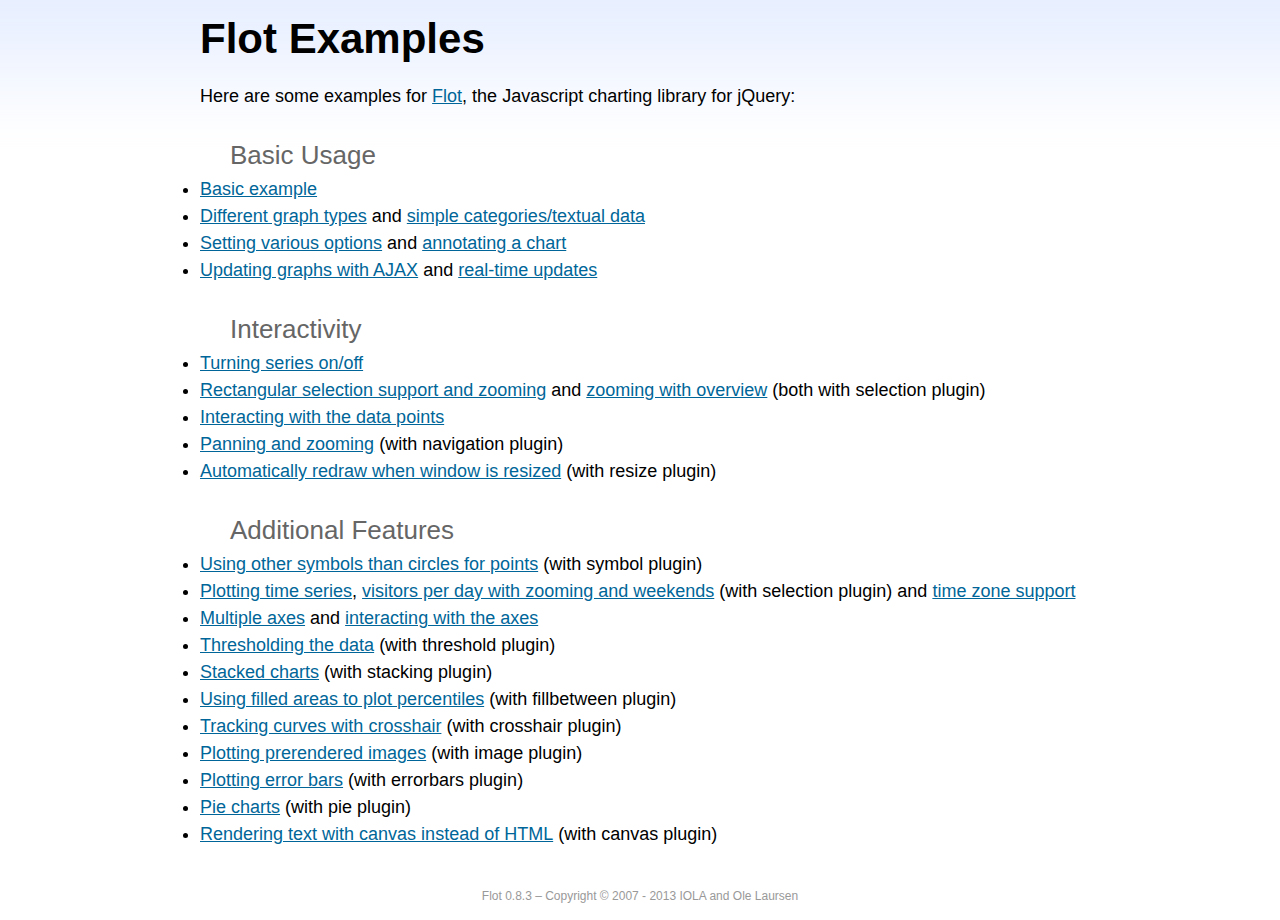
<file: assets/plugins/flot/examples/index.html>
<!DOCTYPE html PUBLIC "-//W3C//DTD HTML 4.01//EN" "http://www.w3.org/TR/html4/strict.dtd">
<html>
<head>
	<meta http-equiv="Content-Type" content="text/html; charset=utf-8">
	<title>Flot Examples</title>
	<link href="examples.css" rel="stylesheet" type="text/css">
	<style>

	h3 {
		margin-top: 30px;
		margin-bottom: 5px;
	}

	</style>
	<script language="javascript" type="text/javascript" src="../jquery.js"></script>
	<script language="javascript" type="text/javascript" src="../jquery.flot.js"></script>
	<script type="text/javascript">

	$(function() {

		// Add the Flot version string to the footer

		$("#footer").prepend("Flot " + $.plot.version + " &ndash; ");
	});

	</script>
</head>
<body>

	<div id="header">
		<h2>Flot Examples</h2>
	</div>

	<div id="content">

		<p>Here are some examples for <a href="http://www.flotcharts.org">Flot</a>, the Javascript charting library for jQuery:</p>

		<h3>Basic Usage</h3>

		<ul>
			<li><a href="basic-usage/index.html">Basic example</a></li>
			<li><a href="series-types/index.html">Different graph types</a> and <a href="categories/index.html">simple categories/textual data</a></li>
			<li><a href="basic-options/index.html">Setting various options</a> and <a href="annotating/index.html">annotating a chart</a></li>
			<li><a href="ajax/index.html">Updating graphs with AJAX</a> and <a href="realtime/index.html">real-time updates</a></li>
		</ul>

		<h3>Interactivity</h3>

		<ul>
			<li><a href="series-toggle/index.html">Turning series on/off</a></li>
			<li><a href="selection/index.html">Rectangular selection support and zooming</a> and <a href="zooming/index.html">zooming with overview</a> (both with selection plugin)</li>
			<li><a href="interacting/index.html">Interacting with the data points</a></li>
			<li><a href="navigate/index.html">Panning and zooming</a> (with navigation plugin)</li>
			<li><a href="resize/index.html">Automatically redraw when window is resized</a> (with resize plugin)</li>
		</ul>

		<h3>Additional Features</h3>

		<ul>
			<li><a href="symbols/index.html">Using other symbols than circles for points</a> (with symbol plugin)</li>
			<li><a href="axes-time/index.html">Plotting time series</a>, <a href="visitors/index.html">visitors per day with zooming and weekends</a> (with selection plugin) and <a href="axes-time-zones/index.html">time zone support</a></li>
			<li><a href="axes-multiple/index.html">Multiple axes</a> and <a href="axes-interacting/index.html">interacting with the axes</a></li>
			<li><a href="threshold/index.html">Thresholding the data</a> (with threshold plugin)</li>
			<li><a href="stacking/index.html">Stacked charts</a> (with stacking plugin)</li>
			<li><a href="percentiles/index.html">Using filled areas to plot percentiles</a> (with fillbetween plugin)</li>
			<li><a href="tracking/index.html">Tracking curves with crosshair</a> (with crosshair plugin)</li>
			<li><a href="image/index.html">Plotting prerendered images</a> (with image plugin)</li>
			<li><a href="series-errorbars/index.html">Plotting error bars</a> (with errorbars plugin)</li>
			<li><a href="series-pie/index.html">Pie charts</a> (with pie plugin)</li>
			<li><a href="canvas/index.html">Rendering text with canvas instead of HTML</a> (with canvas plugin)</li>
		</ul>

	</div>

	<div id="footer">
		Copyright &copy; 2007 - 2013 IOLA and Ole Laursen
	</div>

</body>
</html>
</file>
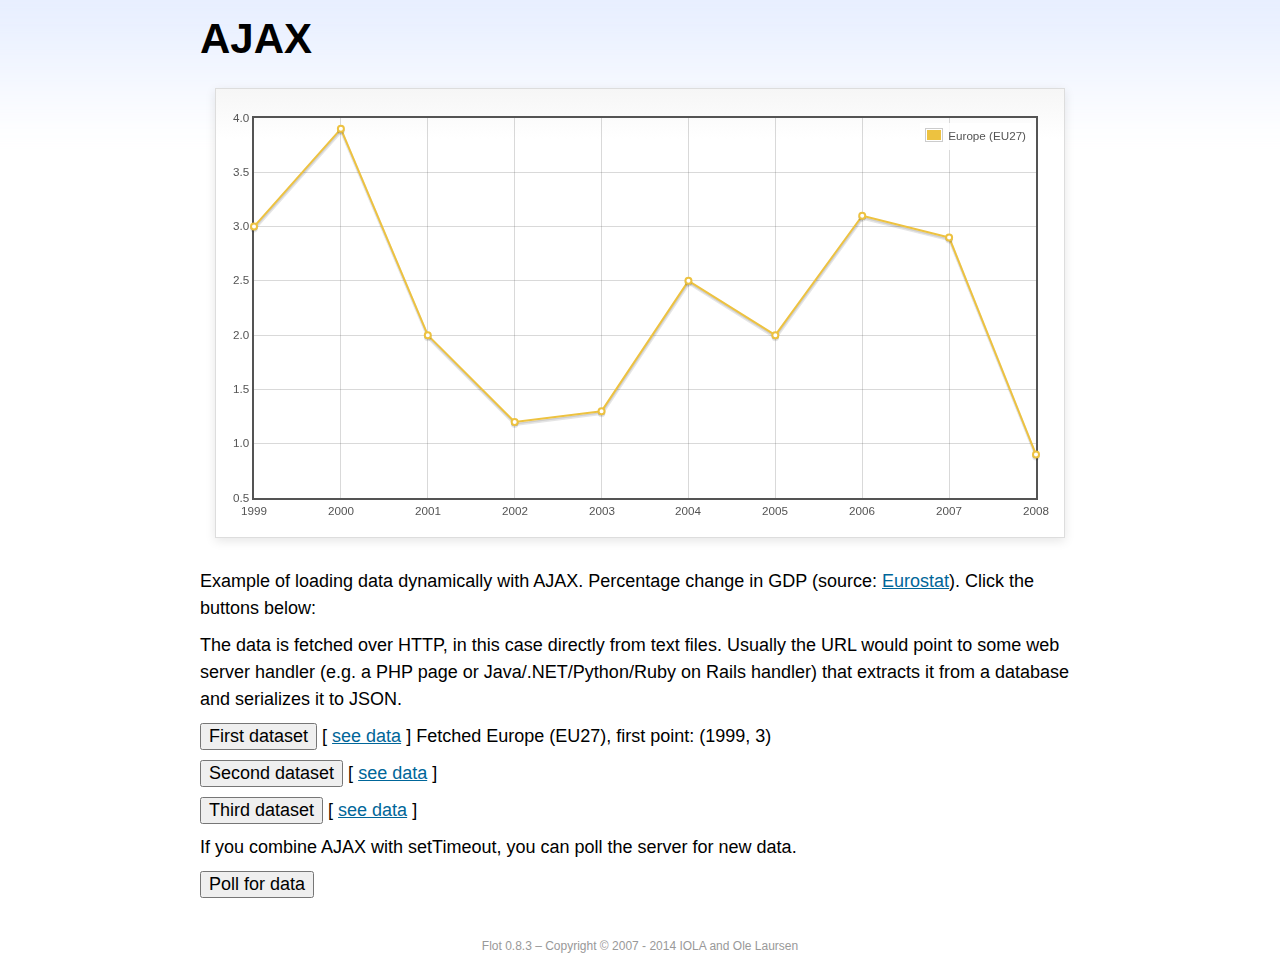
<file: assets/plugins/flot/examples/ajax/index.html>
<!DOCTYPE html PUBLIC "-//W3C//DTD HTML 4.01//EN" "http://www.w3.org/TR/html4/strict.dtd">
<html>
<head>
	<meta http-equiv="Content-Type" content="text/html; charset=utf-8">
	<title>Flot Examples: AJAX</title>
	<link href="../examples.css" rel="stylesheet" type="text/css">
	<!--[if lte IE 8]><script language="javascript" type="text/javascript" src="../../excanvas.min.js"></script><![endif]-->
	<script language="javascript" type="text/javascript" src="../../jquery.js"></script>
	<script language="javascript" type="text/javascript" src="../../jquery.flot.js"></script>
	<script type="text/javascript">

	$(function() {

		var options = {
			lines: {
				show: true
			},
			points: {
				show: true
			},
			xaxis: {
				tickDecimals: 0,
				tickSize: 1
			}
		};

		var data = [];

		$.plot("#placeholder", data, options);

		// Fetch one series, adding to what we already have

		var alreadyFetched = {};

		$("button.fetchSeries").click(function () {

			var button = $(this);

			// Find the URL in the link right next to us, then fetch the data

			var dataurl = button.siblings("a").attr("href");

			function onDataReceived(series) {

				// Extract the first coordinate pair; jQuery has parsed it, so
				// the data is now just an ordinary JavaScript object

				var firstcoordinate = "(" + series.data[0][0] + ", " + series.data[0][1] + ")";
				button.siblings("span").text("Fetched " + series.label + ", first point: " + firstcoordinate);

				// Push the new data onto our existing data array

				if (!alreadyFetched[series.label]) {
					alreadyFetched[series.label] = true;
					data.push(series);
				}

				$.plot("#placeholder", data, options);
			}

			$.ajax({
				url: dataurl,
				type: "GET",
				dataType: "json",
				success: onDataReceived
			});
		});

		// Initiate a recurring data update

		$("button.dataUpdate").click(function () {

			data = [];
			alreadyFetched = {};

			$.plot("#placeholder", data, options);

			var iteration = 0;

			function fetchData() {

				++iteration;

				function onDataReceived(series) {

					// Load all the data in one pass; if we only got partial
					// data we could merge it with what we already have.

					data = [ series ];
					$.plot("#placeholder", data, options);
				}

				// Normally we call the same URL - a script connected to a
				// database - but in this case we only have static example
				// files, so we need to modify the URL.

				$.ajax({
					url: "data-eu-gdp-growth-" + iteration + ".json",
					type: "GET",
					dataType: "json",
					success: onDataReceived
				});

				if (iteration < 5) {
					setTimeout(fetchData, 1000);
				} else {
					data = [];
					alreadyFetched = {};
				}
			}

			setTimeout(fetchData, 1000);
		});

		// Load the first series by default, so we don't have an empty plot

		$("button.fetchSeries:first").click();

		// Add the Flot version string to the footer

		$("#footer").prepend("Flot " + $.plot.version + " &ndash; ");
	});

	</script>
</head>
<body>

	<div id="header">
		<h2>AJAX</h2>
	</div>

	<div id="content">

		<div class="demo-container">
			<div id="placeholder" class="demo-placeholder"></div>
		</div>

		<p>Example of loading data dynamically with AJAX. Percentage change in GDP (source: <a href="http://epp.eurostat.ec.europa.eu/tgm/table.do?tab=table&init=1&plugin=1&language=en&pcode=tsieb020">Eurostat</a>). Click the buttons below:</p>

		<p>The data is fetched over HTTP, in this case directly from text files. Usually the URL would point to some web server handler (e.g. a PHP page or Java/.NET/Python/Ruby on Rails handler) that extracts it from a database and serializes it to JSON.</p>

		<p>
			<button class="fetchSeries">First dataset</button>
			[ <a href="data-eu-gdp-growth.json">see data</a> ]
			<span></span>
		</p>

		<p>
			<button class="fetchSeries">Second dataset</button>
			[ <a href="data-japan-gdp-growth.json">see data</a> ]
			<span></span>
		</p>

		<p>
			<button class="fetchSeries">Third dataset</button>
			[ <a href="data-usa-gdp-growth.json">see data</a> ]
			<span></span>
		</p>

		<p>If you combine AJAX with setTimeout, you can poll the server for new data.</p>

		<p>
			<button class="dataUpdate">Poll for data</button>
		</p>

	</div>

	<div id="footer">
		Copyright &copy; 2007 - 2014 IOLA and Ole Laursen
	</div>

</body>
</html>
</file>
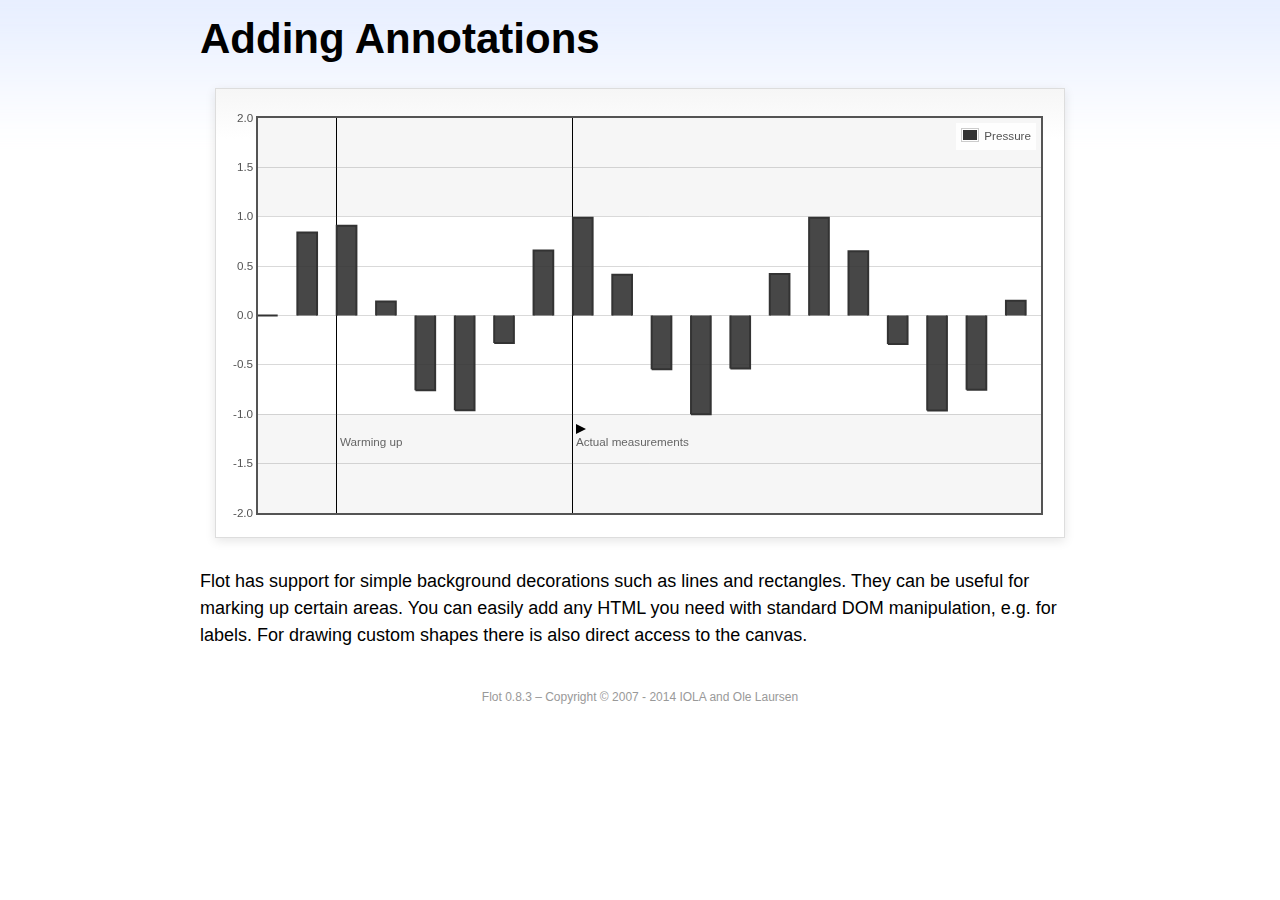
<file: assets/plugins/flot/examples/annotating/index.html>
<!DOCTYPE html PUBLIC "-//W3C//DTD HTML 4.01//EN" "http://www.w3.org/TR/html4/strict.dtd">
<html>
<head>
	<meta http-equiv="Content-Type" content="text/html; charset=utf-8">
	<title>Flot Examples: Adding Annotations</title>
	<link href="../examples.css" rel="stylesheet" type="text/css">
	<!--[if lte IE 8]><script language="javascript" type="text/javascript" src="../../excanvas.min.js"></script><![endif]-->
	<script language="javascript" type="text/javascript" src="../../jquery.js"></script>
	<script language="javascript" type="text/javascript" src="../../jquery.flot.js"></script>
	<script type="text/javascript">

	$(function() {

		var d1 = [];
		for (var i = 0; i < 20; ++i) {
			d1.push([i, Math.sin(i)]);
		}

		var data = [{ data: d1, label: "Pressure", color: "#333" }];

		var markings = [
			{ color: "#f6f6f6", yaxis: { from: 1 } },
			{ color: "#f6f6f6", yaxis: { to: -1 } },
			{ color: "#000", lineWidth: 1, xaxis: { from: 2, to: 2 } },
			{ color: "#000", lineWidth: 1, xaxis: { from: 8, to: 8 } }
		];

		var placeholder = $("#placeholder");

		var plot = $.plot(placeholder, data, {
			bars: { show: true, barWidth: 0.5, fill: 0.9 },
			xaxis: { ticks: [], autoscaleMargin: 0.02 },
			yaxis: { min: -2, max: 2 },
			grid: { markings: markings }
		});

		var o = plot.pointOffset({ x: 2, y: -1.2});

		// Append it to the placeholder that Flot already uses for positioning

		placeholder.append("<div style='position:absolute;left:" + (o.left + 4) + "px;top:" + o.top + "px;color:#666;font-size:smaller'>Warming up</div>");

		o = plot.pointOffset({ x: 8, y: -1.2});
		placeholder.append("<div style='position:absolute;left:" + (o.left + 4) + "px;top:" + o.top + "px;color:#666;font-size:smaller'>Actual measurements</div>");

		// Draw a little arrow on top of the last label to demonstrate canvas
		// drawing

		var ctx = plot.getCanvas().getContext("2d");
		ctx.beginPath();
		o.left += 4;
		ctx.moveTo(o.left, o.top);
		ctx.lineTo(o.left, o.top - 10);
		ctx.lineTo(o.left + 10, o.top - 5);
		ctx.lineTo(o.left, o.top);
		ctx.fillStyle = "#000";
		ctx.fill();

		// Add the Flot version string to the footer

		$("#footer").prepend("Flot " + $.plot.version + " &ndash; ");
	});

	</script>
</head>
<body>

	<div id="header">
		<h2>Adding Annotations</h2>
	</div>

	<div id="content">

		<div class="demo-container">
			<div id="placeholder" class="demo-placeholder"></div>
		</div>

		<p>Flot has support for simple background decorations such as lines and rectangles. They can be useful for marking up certain areas. You can easily add any HTML you need with standard DOM manipulation, e.g. for labels. For drawing custom shapes there is also direct access to the canvas.</p>

	</div>

	<div id="footer">
		Copyright &copy; 2007 - 2014 IOLA and Ole Laursen
	</div>

</body>
</html>
</file>
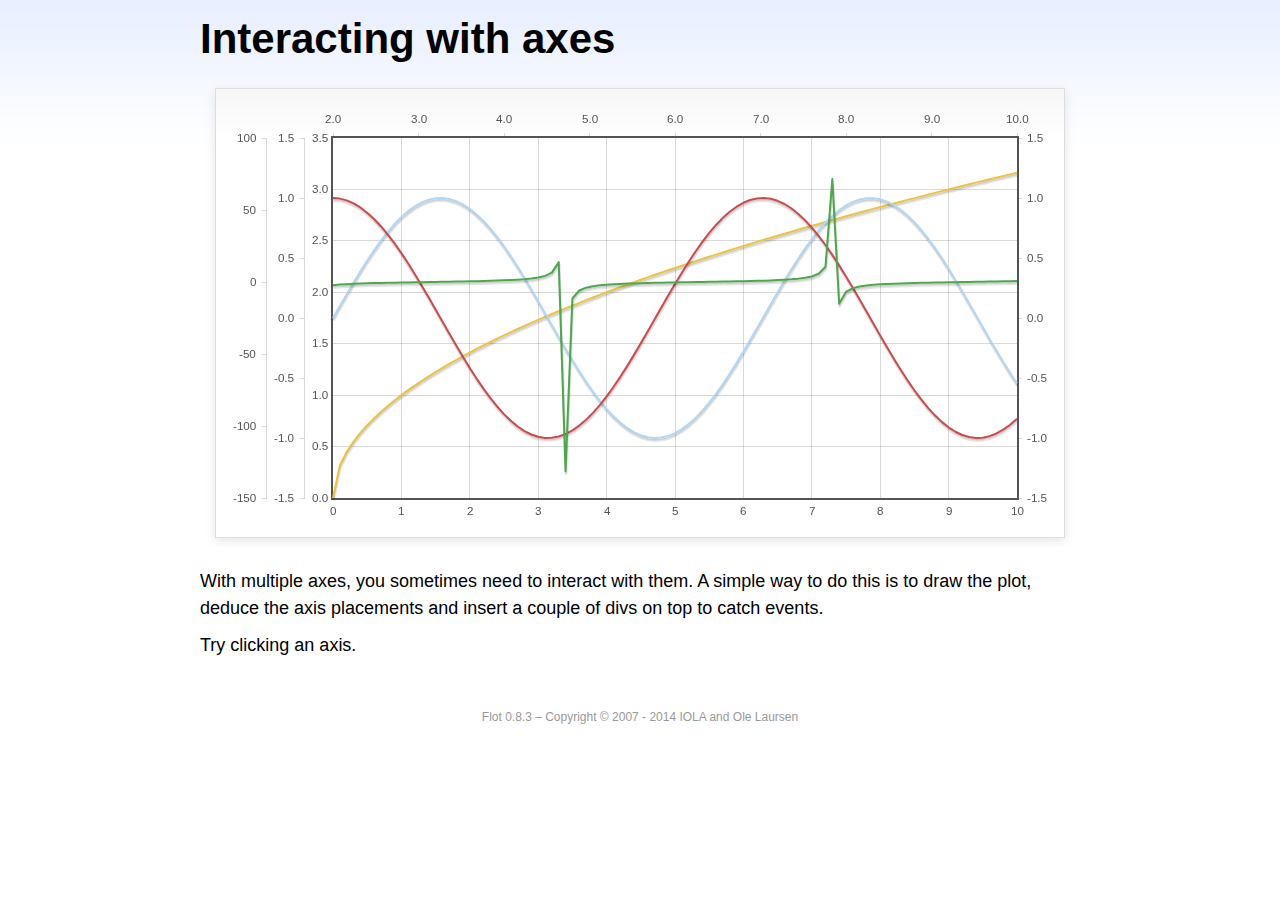
<file: assets/plugins/flot/examples/axes-interacting/index.html>
<!DOCTYPE html PUBLIC "-//W3C//DTD HTML 4.01//EN" "http://www.w3.org/TR/html4/strict.dtd">
<html>
<head>
	<meta http-equiv="Content-Type" content="text/html; charset=utf-8">
	<title>Flot Examples: Interacting with axes</title>
	<link href="../examples.css" rel="stylesheet" type="text/css">
	<!--[if lte IE 8]><script language="javascript" type="text/javascript" src="../../excanvas.min.js"></script><![endif]-->
	<script language="javascript" type="text/javascript" src="../../jquery.js"></script>
	<script language="javascript" type="text/javascript" src="../../jquery.flot.js"></script>
	<script type="text/javascript">

	$(function() {

		function generate(start, end, fn) {
			var res = [];
			for (var i = 0; i <= 100; ++i) {
				var x = start + i / 100 * (end - start);
				res.push([x, fn(x)]);
			}
			return res;
		}

		var data = [
			{ data: generate(0, 10, function (x) { return Math.sqrt(x);}), xaxis: 1, yaxis:1 },
			{ data: generate(0, 10, function (x) { return Math.sin(x);}), xaxis: 1, yaxis:2 },
			{ data: generate(0, 10, function (x) { return Math.cos(x);}), xaxis: 1, yaxis:3 },
			{ data: generate(2, 10, function (x) { return Math.tan(x);}), xaxis: 2, yaxis: 4 }
		];

		var plot = $.plot("#placeholder", data, {
			xaxes: [
				{ position: 'bottom' },
				{ position: 'top'}
			],
			yaxes: [
				{ position: 'left' },
				{ position: 'left' },
				{ position: 'right' },
				{ position: 'left' }
			]
		});

		// Create a div for each axis

		$.each(plot.getAxes(), function (i, axis) {
			if (!axis.show)
				return;

			var box = axis.box;

			$("<div class='axisTarget' style='position:absolute; left:" + box.left + "px; top:" + box.top + "px; width:" + box.width +  "px; height:" + box.height + "px'></div>")
				.data("axis.direction", axis.direction)
				.data("axis.n", axis.n)
				.css({ backgroundColor: "#f00", opacity: 0, cursor: "pointer" })
				.appendTo(plot.getPlaceholder())
				.hover(
					function () { $(this).css({ opacity: 0.10 }) },
					function () { $(this).css({ opacity: 0 }) }
				)
				.click(function () {
					$("#click").text("You clicked the " + axis.direction + axis.n + "axis!")
				});
		});

		// Add the Flot version string to the footer

		$("#footer").prepend("Flot " + $.plot.version + " &ndash; ");
	});

	</script>
</head>
<body>

	<div id="header">
		<h2>Interacting with axes</h2>
	</div>

	<div id="content">

		<div class="demo-container">
			<div id="placeholder" class="demo-placeholder"></div>
		</div>

		<p>With multiple axes, you sometimes need to interact with them. A simple way to do this is to draw the plot, deduce the axis placements and insert a couple of divs on top to catch events.</p>

		<p>Try clicking an axis.</p>

		<p id="click"></p>

	</div>

	<div id="footer">
		Copyright &copy; 2007 - 2014 IOLA and Ole Laursen
	</div>

</body>
</html>
</file>
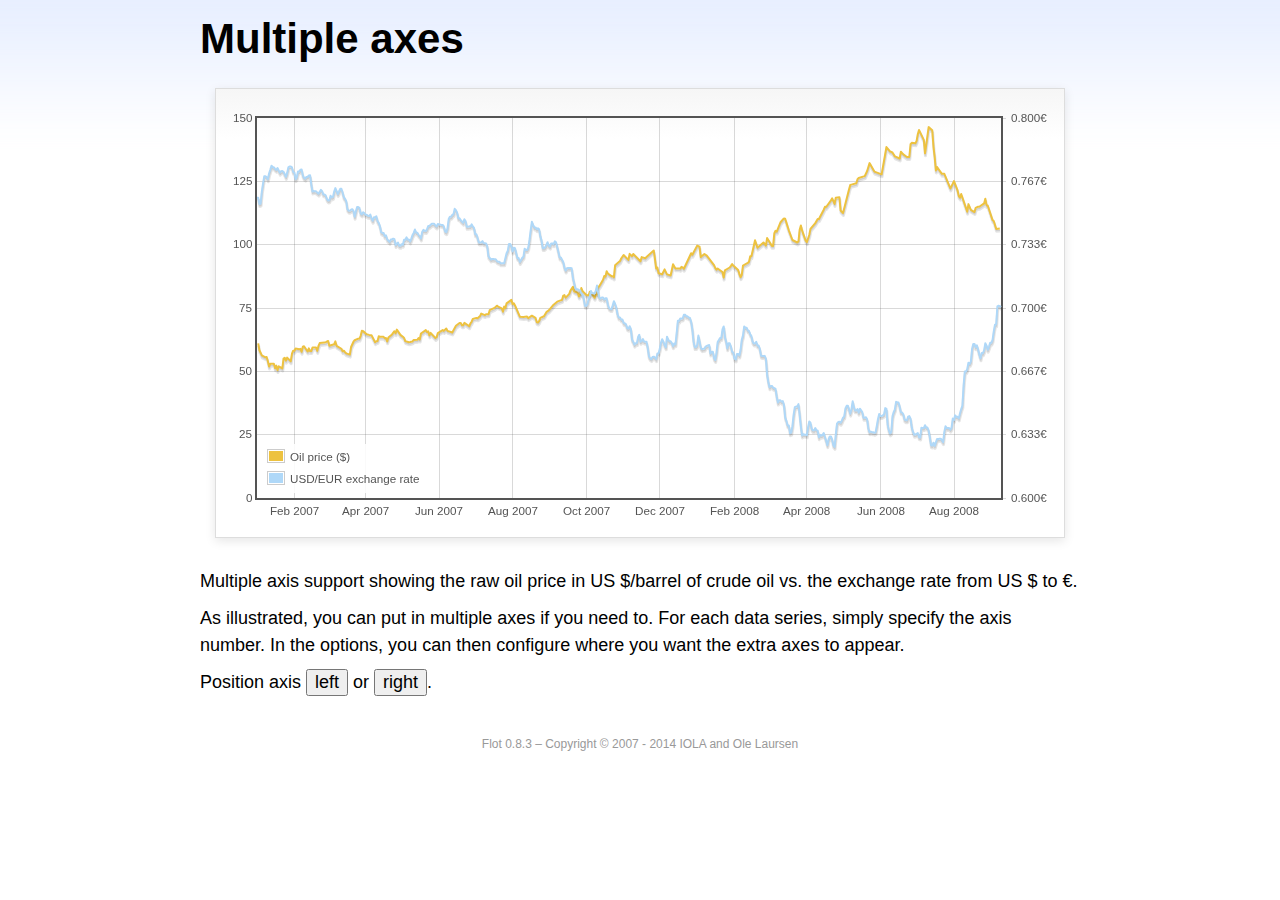
<file: assets/plugins/flot/examples/axes-multiple/index.html>
<!DOCTYPE html PUBLIC "-//W3C//DTD HTML 4.01//EN" "http://www.w3.org/TR/html4/strict.dtd">
<html>
<head>
	<meta http-equiv="Content-Type" content="text/html; charset=utf-8">
	<title>Flot Examples: Multiple Axes</title>
	<link href="../examples.css" rel="stylesheet" type="text/css">
	<!--[if lte IE 8]><script language="javascript" type="text/javascript" src="../../excanvas.min.js"></script><![endif]-->
	<script language="javascript" type="text/javascript" src="../../jquery.js"></script>
	<script language="javascript" type="text/javascript" src="../../jquery.flot.js"></script>
	<script language="javascript" type="text/javascript" src="../../jquery.flot.time.js"></script>
	<script type="text/javascript">

	$(function() {

		var oilprices = [[1167692400000,61.05], [1167778800000,58.32], [1167865200000,57.35], [1167951600000,56.31], [1168210800000,55.55], [1168297200000,55.64], [1168383600000,54.02], [1168470000000,51.88], [1168556400000,52.99], [1168815600000,52.99], [1168902000000,51.21], [1168988400000,52.24], [1169074800000,50.48], [1169161200000,51.99], [1169420400000,51.13], [1169506800000,55.04], [1169593200000,55.37], [1169679600000,54.23], [1169766000000,55.42], [1170025200000,54.01], [1170111600000,56.97], [1170198000000,58.14], [1170284400000,58.14], [1170370800000,59.02], [1170630000000,58.74], [1170716400000,58.88], [1170802800000,57.71], [1170889200000,59.71], [1170975600000,59.89], [1171234800000,57.81], [1171321200000,59.06], [1171407600000,58.00], [1171494000000,57.99], [1171580400000,59.39], [1171839600000,59.39], [1171926000000,58.07], [1172012400000,60.07], [1172098800000,61.14], [1172444400000,61.39], [1172530800000,61.46], [1172617200000,61.79], [1172703600000,62.00], [1172790000000,60.07], [1173135600000,60.69], [1173222000000,61.82], [1173308400000,60.05], [1173654000000,58.91], [1173740400000,57.93], [1173826800000,58.16], [1173913200000,57.55], [1173999600000,57.11], [1174258800000,56.59], [1174345200000,59.61], [1174518000000,61.69], [1174604400000,62.28], [1174860000000,62.91], [1174946400000,62.93], [1175032800000,64.03], [1175119200000,66.03], [1175205600000,65.87], [1175464800000,64.64], [1175637600000,64.38], [1175724000000,64.28], [1175810400000,64.28], [1176069600000,61.51], [1176156000000,61.89], [1176242400000,62.01], [1176328800000,63.85], [1176415200000,63.63], [1176674400000,63.61], [1176760800000,63.10], [1176847200000,63.13], [1176933600000,61.83], [1177020000000,63.38], [1177279200000,64.58], [1177452000000,65.84], [1177538400000,65.06], [1177624800000,66.46], [1177884000000,64.40], [1178056800000,63.68], [1178143200000,63.19], [1178229600000,61.93], [1178488800000,61.47], [1178575200000,61.55], [1178748000000,61.81], [1178834400000,62.37], [1179093600000,62.46], [1179180000000,63.17], [1179266400000,62.55], [1179352800000,64.94], [1179698400000,66.27], [1179784800000,65.50], [1179871200000,65.77], [1179957600000,64.18], [1180044000000,65.20], [1180389600000,63.15], [1180476000000,63.49], [1180562400000,65.08], [1180908000000,66.30], [1180994400000,65.96], [1181167200000,66.93], [1181253600000,65.98], [1181599200000,65.35], [1181685600000,66.26], [1181858400000,68.00], [1182117600000,69.09], [1182204000000,69.10], [1182290400000,68.19], [1182376800000,68.19], [1182463200000,69.14], [1182722400000,68.19], [1182808800000,67.77], [1182895200000,68.97], [1182981600000,69.57], [1183068000000,70.68], [1183327200000,71.09], [1183413600000,70.92], [1183586400000,71.81], [1183672800000,72.81], [1183932000000,72.19], [1184018400000,72.56], [1184191200000,72.50], [1184277600000,74.15], [1184623200000,75.05], [1184796000000,75.92], [1184882400000,75.57], [1185141600000,74.89], [1185228000000,73.56], [1185314400000,75.57], [1185400800000,74.95], [1185487200000,76.83], [1185832800000,78.21], [1185919200000,76.53], [1186005600000,76.86], [1186092000000,76.00], [1186437600000,71.59], [1186696800000,71.47], [1186956000000,71.62], [1187042400000,71.00], [1187301600000,71.98], [1187560800000,71.12], [1187647200000,69.47], [1187733600000,69.26], [1187820000000,69.83], [1187906400000,71.09], [1188165600000,71.73], [1188338400000,73.36], [1188511200000,74.04], [1188856800000,76.30], [1189116000000,77.49], [1189461600000,78.23], [1189548000000,79.91], [1189634400000,80.09], [1189720800000,79.10], [1189980000000,80.57], [1190066400000,81.93], [1190239200000,83.32], [1190325600000,81.62], [1190584800000,80.95], [1190671200000,79.53], [1190757600000,80.30], [1190844000000,82.88], [1190930400000,81.66], [1191189600000,80.24], [1191276000000,80.05], [1191362400000,79.94], [1191448800000,81.44], [1191535200000,81.22], [1191794400000,79.02], [1191880800000,80.26], [1191967200000,80.30], [1192053600000,83.08], [1192140000000,83.69], [1192399200000,86.13], [1192485600000,87.61], [1192572000000,87.40], [1192658400000,89.47], [1192744800000,88.60], [1193004000000,87.56], [1193090400000,87.56], [1193176800000,87.10], [1193263200000,91.86], [1193612400000,93.53], [1193698800000,94.53], [1193871600000,95.93], [1194217200000,93.98], [1194303600000,96.37], [1194476400000,95.46], [1194562800000,96.32], [1195081200000,93.43], [1195167600000,95.10], [1195426800000,94.64], [1195513200000,95.10], [1196031600000,97.70], [1196118000000,94.42], [1196204400000,90.62], [1196290800000,91.01], [1196377200000,88.71], [1196636400000,88.32], [1196809200000,90.23], [1196982000000,88.28], [1197241200000,87.86], [1197327600000,90.02], [1197414000000,92.25], [1197586800000,90.63], [1197846000000,90.63], [1197932400000,90.49], [1198018800000,91.24], [1198105200000,91.06], [1198191600000,90.49], [1198710000000,96.62], [1198796400000,96.00], [1199142000000,99.62], [1199314800000,99.18], [1199401200000,95.09], [1199660400000,96.33], [1199833200000,95.67], [1200351600000,91.90], [1200438000000,90.84], [1200524400000,90.13], [1200610800000,90.57], [1200956400000,89.21], [1201042800000,86.99], [1201129200000,89.85], [1201474800000,90.99], [1201561200000,91.64], [1201647600000,92.33], [1201734000000,91.75], [1202079600000,90.02], [1202166000000,88.41], [1202252400000,87.14], [1202338800000,88.11], [1202425200000,91.77], [1202770800000,92.78], [1202857200000,93.27], [1202943600000,95.46], [1203030000000,95.46], [1203289200000,101.74], [1203462000000,98.81], [1203894000000,100.88], [1204066800000,99.64], [1204153200000,102.59], [1204239600000,101.84], [1204498800000,99.52], [1204585200000,99.52], [1204671600000,104.52], [1204758000000,105.47], [1204844400000,105.15], [1205103600000,108.75], [1205276400000,109.92], [1205362800000,110.33], [1205449200000,110.21], [1205708400000,105.68], [1205967600000,101.84], [1206313200000,100.86], [1206399600000,101.22], [1206486000000,105.90], [1206572400000,107.58], [1206658800000,105.62], [1206914400000,101.58], [1207000800000,100.98], [1207173600000,103.83], [1207260000000,106.23], [1207605600000,108.50], [1207778400000,110.11], [1207864800000,110.14], [1208210400000,113.79], [1208296800000,114.93], [1208383200000,114.86], [1208728800000,117.48], [1208815200000,118.30], [1208988000000,116.06], [1209074400000,118.52], [1209333600000,118.75], [1209420000000,113.46], [1209592800000,112.52], [1210024800000,121.84], [1210111200000,123.53], [1210197600000,123.69], [1210543200000,124.23], [1210629600000,125.80], [1210716000000,126.29], [1211148000000,127.05], [1211320800000,129.07], [1211493600000,132.19], [1211839200000,128.85], [1212357600000,127.76], [1212703200000,138.54], [1212962400000,136.80], [1213135200000,136.38], [1213308000000,134.86], [1213653600000,134.01], [1213740000000,136.68], [1213912800000,135.65], [1214172000000,134.62], [1214258400000,134.62], [1214344800000,134.62], [1214431200000,139.64], [1214517600000,140.21], [1214776800000,140.00], [1214863200000,140.97], [1214949600000,143.57], [1215036000000,145.29], [1215381600000,141.37], [1215468000000,136.04], [1215727200000,146.40], [1215986400000,145.18], [1216072800000,138.74], [1216159200000,134.60], [1216245600000,129.29], [1216332000000,130.65], [1216677600000,127.95], [1216850400000,127.95], [1217282400000,122.19], [1217455200000,124.08], [1217541600000,125.10], [1217800800000,121.41], [1217887200000,119.17], [1217973600000,118.58], [1218060000000,120.02], [1218405600000,114.45], [1218492000000,113.01], [1218578400000,116.00], [1218751200000,113.77], [1219010400000,112.87], [1219096800000,114.53], [1219269600000,114.98], [1219356000000,114.98], [1219701600000,116.27], [1219788000000,118.15], [1219874400000,115.59], [1219960800000,115.46], [1220306400000,109.71], [1220392800000,109.35], [1220565600000,106.23], [1220824800000,106.34]];

		var exchangerates = [[1167606000000,0.7580], [1167692400000,0.7580], [1167778800000,0.75470], [1167865200000,0.75490], [1167951600000,0.76130], [1168038000000,0.76550], [1168124400000,0.76930], [1168210800000,0.76940], [1168297200000,0.76880], [1168383600000,0.76780], [1168470000000,0.77080], [1168556400000,0.77270], [1168642800000,0.77490], [1168729200000,0.77410], [1168815600000,0.77410], [1168902000000,0.77320], [1168988400000,0.77270], [1169074800000,0.77370], [1169161200000,0.77240], [1169247600000,0.77120], [1169334000000,0.7720], [1169420400000,0.77210], [1169506800000,0.77170], [1169593200000,0.77040], [1169679600000,0.7690], [1169766000000,0.77110], [1169852400000,0.7740], [1169938800000,0.77450], [1170025200000,0.77450], [1170111600000,0.7740], [1170198000000,0.77160], [1170284400000,0.77130], [1170370800000,0.76780], [1170457200000,0.76880], [1170543600000,0.77180], [1170630000000,0.77180], [1170716400000,0.77280], [1170802800000,0.77290], [1170889200000,0.76980], [1170975600000,0.76850], [1171062000000,0.76810], [1171148400000,0.7690], [1171234800000,0.7690], [1171321200000,0.76980], [1171407600000,0.76990], [1171494000000,0.76510], [1171580400000,0.76130], [1171666800000,0.76160], [1171753200000,0.76140], [1171839600000,0.76140], [1171926000000,0.76070], [1172012400000,0.76020], [1172098800000,0.76110], [1172185200000,0.76220], [1172271600000,0.76150], [1172358000000,0.75980], [1172444400000,0.75980], [1172530800000,0.75920], [1172617200000,0.75730], [1172703600000,0.75660], [1172790000000,0.75670], [1172876400000,0.75910], [1172962800000,0.75820], [1173049200000,0.75850], [1173135600000,0.76130], [1173222000000,0.76310], [1173308400000,0.76150], [1173394800000,0.760], [1173481200000,0.76130], [1173567600000,0.76270], [1173654000000,0.76270], [1173740400000,0.76080], [1173826800000,0.75830], [1173913200000,0.75750], [1173999600000,0.75620], [1174086000000,0.7520], [1174172400000,0.75120], [1174258800000,0.75120], [1174345200000,0.75170], [1174431600000,0.7520], [1174518000000,0.75110], [1174604400000,0.7480], [1174690800000,0.75090], [1174777200000,0.75310], [1174860000000,0.75310], [1174946400000,0.75270], [1175032800000,0.74980], [1175119200000,0.74930], [1175205600000,0.75040], [1175292000000,0.750], [1175378400000,0.74910], [1175464800000,0.74910], [1175551200000,0.74850], [1175637600000,0.74840], [1175724000000,0.74920], [1175810400000,0.74710], [1175896800000,0.74590], [1175983200000,0.74770], [1176069600000,0.74770], [1176156000000,0.74830], [1176242400000,0.74580], [1176328800000,0.74480], [1176415200000,0.7430], [1176501600000,0.73990], [1176588000000,0.73950], [1176674400000,0.73950], [1176760800000,0.73780], [1176847200000,0.73820], [1176933600000,0.73620], [1177020000000,0.73550], [1177106400000,0.73480], [1177192800000,0.73610], [1177279200000,0.73610], [1177365600000,0.73650], [1177452000000,0.73620], [1177538400000,0.73310], [1177624800000,0.73390], [1177711200000,0.73440], [1177797600000,0.73270], [1177884000000,0.73270], [1177970400000,0.73360], [1178056800000,0.73330], [1178143200000,0.73590], [1178229600000,0.73590], [1178316000000,0.73720], [1178402400000,0.7360], [1178488800000,0.7360], [1178575200000,0.7350], [1178661600000,0.73650], [1178748000000,0.73840], [1178834400000,0.73950], [1178920800000,0.74130], [1179007200000,0.73970], [1179093600000,0.73960], [1179180000000,0.73850], [1179266400000,0.73780], [1179352800000,0.73660], [1179439200000,0.740], [1179525600000,0.74110], [1179612000000,0.74060], [1179698400000,0.74050], [1179784800000,0.74140], [1179871200000,0.74310], [1179957600000,0.74310], [1180044000000,0.74380], [1180130400000,0.74430], [1180216800000,0.74430], [1180303200000,0.74430], [1180389600000,0.74340], [1180476000000,0.74290], [1180562400000,0.74420], [1180648800000,0.7440], [1180735200000,0.74390], [1180821600000,0.74370], [1180908000000,0.74370], [1180994400000,0.74290], [1181080800000,0.74030], [1181167200000,0.73990], [1181253600000,0.74180], [1181340000000,0.74680], [1181426400000,0.7480], [1181512800000,0.7480], [1181599200000,0.7490], [1181685600000,0.74940], [1181772000000,0.75220], [1181858400000,0.75150], [1181944800000,0.75020], [1182031200000,0.74720], [1182117600000,0.74720], [1182204000000,0.74620], [1182290400000,0.74550], [1182376800000,0.74490], [1182463200000,0.74670], [1182549600000,0.74580], [1182636000000,0.74270], [1182722400000,0.74270], [1182808800000,0.7430], [1182895200000,0.74290], [1182981600000,0.7440], [1183068000000,0.7430], [1183154400000,0.74220], [1183240800000,0.73880], [1183327200000,0.73880], [1183413600000,0.73690], [1183500000000,0.73450], [1183586400000,0.73450], [1183672800000,0.73450], [1183759200000,0.73520], [1183845600000,0.73410], [1183932000000,0.73410], [1184018400000,0.7340], [1184104800000,0.73240], [1184191200000,0.72720], [1184277600000,0.72640], [1184364000000,0.72550], [1184450400000,0.72580], [1184536800000,0.72580], [1184623200000,0.72560], [1184709600000,0.72570], [1184796000000,0.72470], [1184882400000,0.72430], [1184968800000,0.72440], [1185055200000,0.72350], [1185141600000,0.72350], [1185228000000,0.72350], [1185314400000,0.72350], [1185400800000,0.72620], [1185487200000,0.72880], [1185573600000,0.73010], [1185660000000,0.73370], [1185746400000,0.73370], [1185832800000,0.73240], [1185919200000,0.72970], [1186005600000,0.73170], [1186092000000,0.73150], [1186178400000,0.72880], [1186264800000,0.72630], [1186351200000,0.72630], [1186437600000,0.72420], [1186524000000,0.72530], [1186610400000,0.72640], [1186696800000,0.7270], [1186783200000,0.73120], [1186869600000,0.73050], [1186956000000,0.73050], [1187042400000,0.73180], [1187128800000,0.73580], [1187215200000,0.74090], [1187301600000,0.74540], [1187388000000,0.74370], [1187474400000,0.74240], [1187560800000,0.74240], [1187647200000,0.74150], [1187733600000,0.74190], [1187820000000,0.74140], [1187906400000,0.73770], [1187992800000,0.73550], [1188079200000,0.73150], [1188165600000,0.73150], [1188252000000,0.7320], [1188338400000,0.73320], [1188424800000,0.73460], [1188511200000,0.73280], [1188597600000,0.73230], [1188684000000,0.7340], [1188770400000,0.7340], [1188856800000,0.73360], [1188943200000,0.73510], [1189029600000,0.73460], [1189116000000,0.73210], [1189202400000,0.72940], [1189288800000,0.72660], [1189375200000,0.72660], [1189461600000,0.72540], [1189548000000,0.72420], [1189634400000,0.72130], [1189720800000,0.71970], [1189807200000,0.72090], [1189893600000,0.7210], [1189980000000,0.7210], [1190066400000,0.7210], [1190152800000,0.72090], [1190239200000,0.71590], [1190325600000,0.71330], [1190412000000,0.71050], [1190498400000,0.70990], [1190584800000,0.70990], [1190671200000,0.70930], [1190757600000,0.70930], [1190844000000,0.70760], [1190930400000,0.7070], [1191016800000,0.70490], [1191103200000,0.70120], [1191189600000,0.70110], [1191276000000,0.70190], [1191362400000,0.70460], [1191448800000,0.70630], [1191535200000,0.70890], [1191621600000,0.70770], [1191708000000,0.70770], [1191794400000,0.70770], [1191880800000,0.70910], [1191967200000,0.71180], [1192053600000,0.70790], [1192140000000,0.70530], [1192226400000,0.7050], [1192312800000,0.70550], [1192399200000,0.70550], [1192485600000,0.70450], [1192572000000,0.70510], [1192658400000,0.70510], [1192744800000,0.70170], [1192831200000,0.70], [1192917600000,0.69950], [1193004000000,0.69940], [1193090400000,0.70140], [1193176800000,0.70360], [1193263200000,0.70210], [1193349600000,0.70020], [1193436000000,0.69670], [1193522400000,0.6950], [1193612400000,0.6950], [1193698800000,0.69390], [1193785200000,0.6940], [1193871600000,0.69220], [1193958000000,0.69190], [1194044400000,0.69140], [1194130800000,0.68940], [1194217200000,0.68910], [1194303600000,0.69040], [1194390000000,0.6890], [1194476400000,0.68340], [1194562800000,0.68230], [1194649200000,0.68070], [1194735600000,0.68150], [1194822000000,0.68150], [1194908400000,0.68470], [1194994800000,0.68590], [1195081200000,0.68220], [1195167600000,0.68270], [1195254000000,0.68370], [1195340400000,0.68230], [1195426800000,0.68220], [1195513200000,0.68220], [1195599600000,0.67920], [1195686000000,0.67460], [1195772400000,0.67350], [1195858800000,0.67310], [1195945200000,0.67420], [1196031600000,0.67440], [1196118000000,0.67390], [1196204400000,0.67310], [1196290800000,0.67610], [1196377200000,0.67610], [1196463600000,0.67850], [1196550000000,0.68180], [1196636400000,0.68360], [1196722800000,0.68230], [1196809200000,0.68050], [1196895600000,0.67930], [1196982000000,0.68490], [1197068400000,0.68330], [1197154800000,0.68250], [1197241200000,0.68250], [1197327600000,0.68160], [1197414000000,0.67990], [1197500400000,0.68130], [1197586800000,0.68090], [1197673200000,0.68680], [1197759600000,0.69330], [1197846000000,0.69330], [1197932400000,0.69450], [1198018800000,0.69440], [1198105200000,0.69460], [1198191600000,0.69640], [1198278000000,0.69650], [1198364400000,0.69560], [1198450800000,0.69560], [1198537200000,0.6950], [1198623600000,0.69480], [1198710000000,0.69280], [1198796400000,0.68870], [1198882800000,0.68240], [1198969200000,0.67940], [1199055600000,0.67940], [1199142000000,0.68030], [1199228400000,0.68550], [1199314800000,0.68240], [1199401200000,0.67910], [1199487600000,0.67830], [1199574000000,0.67850], [1199660400000,0.67850], [1199746800000,0.67970], [1199833200000,0.680], [1199919600000,0.68030], [1200006000000,0.68050], [1200092400000,0.6760], [1200178800000,0.6770], [1200265200000,0.6770], [1200351600000,0.67360], [1200438000000,0.67260], [1200524400000,0.67640], [1200610800000,0.68210], [1200697200000,0.68310], [1200783600000,0.68420], [1200870000000,0.68420], [1200956400000,0.68870], [1201042800000,0.69030], [1201129200000,0.68480], [1201215600000,0.68240], [1201302000000,0.67880], [1201388400000,0.68140], [1201474800000,0.68140], [1201561200000,0.67970], [1201647600000,0.67690], [1201734000000,0.67650], [1201820400000,0.67330], [1201906800000,0.67290], [1201993200000,0.67580], [1202079600000,0.67580], [1202166000000,0.6750], [1202252400000,0.6780], [1202338800000,0.68330], [1202425200000,0.68560], [1202511600000,0.69030], [1202598000000,0.68960], [1202684400000,0.68960], [1202770800000,0.68820], [1202857200000,0.68790], [1202943600000,0.68620], [1203030000000,0.68520], [1203116400000,0.68230], [1203202800000,0.68130], [1203289200000,0.68130], [1203375600000,0.68220], [1203462000000,0.68020], [1203548400000,0.68020], [1203634800000,0.67840], [1203721200000,0.67480], [1203807600000,0.67470], [1203894000000,0.67470], [1203980400000,0.67480], [1204066800000,0.67330], [1204153200000,0.6650], [1204239600000,0.66110], [1204326000000,0.65830], [1204412400000,0.6590], [1204498800000,0.6590], [1204585200000,0.65810], [1204671600000,0.65780], [1204758000000,0.65740], [1204844400000,0.65320], [1204930800000,0.65020], [1205017200000,0.65140], [1205103600000,0.65140], [1205190000000,0.65070], [1205276400000,0.6510], [1205362800000,0.64890], [1205449200000,0.64240], [1205535600000,0.64060], [1205622000000,0.63820], [1205708400000,0.63820], [1205794800000,0.63410], [1205881200000,0.63440], [1205967600000,0.63780], [1206054000000,0.64390], [1206140400000,0.64780], [1206226800000,0.64810], [1206313200000,0.64810], [1206399600000,0.64940], [1206486000000,0.64380], [1206572400000,0.63770], [1206658800000,0.63290], [1206745200000,0.63360], [1206831600000,0.63330], [1206914400000,0.63330], [1207000800000,0.6330], [1207087200000,0.63710], [1207173600000,0.64030], [1207260000000,0.63960], [1207346400000,0.63640], [1207432800000,0.63560], [1207519200000,0.63560], [1207605600000,0.63680], [1207692000000,0.63570], [1207778400000,0.63540], [1207864800000,0.6320], [1207951200000,0.63320], [1208037600000,0.63280], [1208124000000,0.63310], [1208210400000,0.63420], [1208296800000,0.63210], [1208383200000,0.63020], [1208469600000,0.62780], [1208556000000,0.63080], [1208642400000,0.63240], [1208728800000,0.63240], [1208815200000,0.63070], [1208901600000,0.62770], [1208988000000,0.62690], [1209074400000,0.63350], [1209160800000,0.63920], [1209247200000,0.640], [1209333600000,0.64010], [1209420000000,0.63960], [1209506400000,0.64070], [1209592800000,0.64230], [1209679200000,0.64290], [1209765600000,0.64720], [1209852000000,0.64850], [1209938400000,0.64860], [1210024800000,0.64670], [1210111200000,0.64440], [1210197600000,0.64670], [1210284000000,0.65090], [1210370400000,0.64780], [1210456800000,0.64610], [1210543200000,0.64610], [1210629600000,0.64680], [1210716000000,0.64490], [1210802400000,0.6470], [1210888800000,0.64610], [1210975200000,0.64520], [1211061600000,0.64220], [1211148000000,0.64220], [1211234400000,0.64250], [1211320800000,0.64140], [1211407200000,0.63660], [1211493600000,0.63460], [1211580000000,0.6350], [1211666400000,0.63460], [1211752800000,0.63460], [1211839200000,0.63430], [1211925600000,0.63460], [1212012000000,0.63790], [1212098400000,0.64160], [1212184800000,0.64420], [1212271200000,0.64310], [1212357600000,0.64310], [1212444000000,0.64350], [1212530400000,0.6440], [1212616800000,0.64730], [1212703200000,0.64690], [1212789600000,0.63860], [1212876000000,0.63560], [1212962400000,0.6340], [1213048800000,0.63460], [1213135200000,0.6430], [1213221600000,0.64520], [1213308000000,0.64670], [1213394400000,0.65060], [1213480800000,0.65040], [1213567200000,0.65030], [1213653600000,0.64810], [1213740000000,0.64510], [1213826400000,0.6450], [1213912800000,0.64410], [1213999200000,0.64140], [1214085600000,0.64090], [1214172000000,0.64090], [1214258400000,0.64280], [1214344800000,0.64310], [1214431200000,0.64180], [1214517600000,0.63710], [1214604000000,0.63490], [1214690400000,0.63330], [1214776800000,0.63340], [1214863200000,0.63380], [1214949600000,0.63420], [1215036000000,0.6320], [1215122400000,0.63180], [1215208800000,0.6370], [1215295200000,0.63680], [1215381600000,0.63680], [1215468000000,0.63830], [1215554400000,0.63710], [1215640800000,0.63710], [1215727200000,0.63550], [1215813600000,0.6320], [1215900000000,0.62770], [1215986400000,0.62760], [1216072800000,0.62910], [1216159200000,0.62740], [1216245600000,0.62930], [1216332000000,0.63110], [1216418400000,0.6310], [1216504800000,0.63120], [1216591200000,0.63120], [1216677600000,0.63040], [1216764000000,0.62940], [1216850400000,0.63480], [1216936800000,0.63780], [1217023200000,0.63680], [1217109600000,0.63680], [1217196000000,0.63680], [1217282400000,0.6360], [1217368800000,0.6370], [1217455200000,0.64180], [1217541600000,0.64110], [1217628000000,0.64350], [1217714400000,0.64270], [1217800800000,0.64270], [1217887200000,0.64190], [1217973600000,0.64460], [1218060000000,0.64680], [1218146400000,0.64870], [1218232800000,0.65940], [1218319200000,0.66660], [1218405600000,0.66660], [1218492000000,0.66780], [1218578400000,0.67120], [1218664800000,0.67050], [1218751200000,0.67180], [1218837600000,0.67840], [1218924000000,0.68110], [1219010400000,0.68110], [1219096800000,0.67940], [1219183200000,0.68040], [1219269600000,0.67810], [1219356000000,0.67560], [1219442400000,0.67350], [1219528800000,0.67630], [1219615200000,0.67620], [1219701600000,0.67770], [1219788000000,0.68150], [1219874400000,0.68020], [1219960800000,0.6780], [1220047200000,0.67960], [1220133600000,0.68170], [1220220000000,0.68170], [1220306400000,0.68320], [1220392800000,0.68770], [1220479200000,0.69120], [1220565600000,0.69140], [1220652000000,0.70090], [1220738400000,0.70120], [1220824800000,0.7010], [1220911200000,0.70050]];

		function euroFormatter(v, axis) {
			return v.toFixed(axis.tickDecimals) + "€";
		}

		function doPlot(position) {
			$.plot("#placeholder", [
				{ data: oilprices, label: "Oil price ($)" },
				{ data: exchangerates, label: "USD/EUR exchange rate", yaxis: 2 }
			], {
				xaxes: [ { mode: "time" } ],
				yaxes: [ { min: 0 }, {
					// align if we are to the right
					alignTicksWithAxis: position == "right" ? 1 : null,
					position: position,
					tickFormatter: euroFormatter
				} ],
				legend: { position: "sw" }
			});
		}

		doPlot("right");

		$("button").click(function () {
			doPlot($(this).text());
		});

		// Add the Flot version string to the footer

		$("#footer").prepend("Flot " + $.plot.version + " &ndash; ");
	});

	</script>
</head>
<body>

	<div id="header">
		<h2>Multiple axes</h2>
	</div>

	<div id="content">

		<div class="demo-container">
			<div id="placeholder" class="demo-placeholder"></div>
		</div>

		<p>Multiple axis support showing the raw oil price in US $/barrel of crude oil vs. the exchange rate from US $ to €.</p>

		<p>As illustrated, you can put in multiple axes if you need to. For each data series, simply specify the axis number. In the options, you can then configure where you want the extra axes to appear.</p>

		<p>Position axis <button>left</button> or <button>right</button>.</p>

	</div>

	<div id="footer">
		Copyright &copy; 2007 - 2014 IOLA and Ole Laursen
	</div>

</body>
</html>
</file>
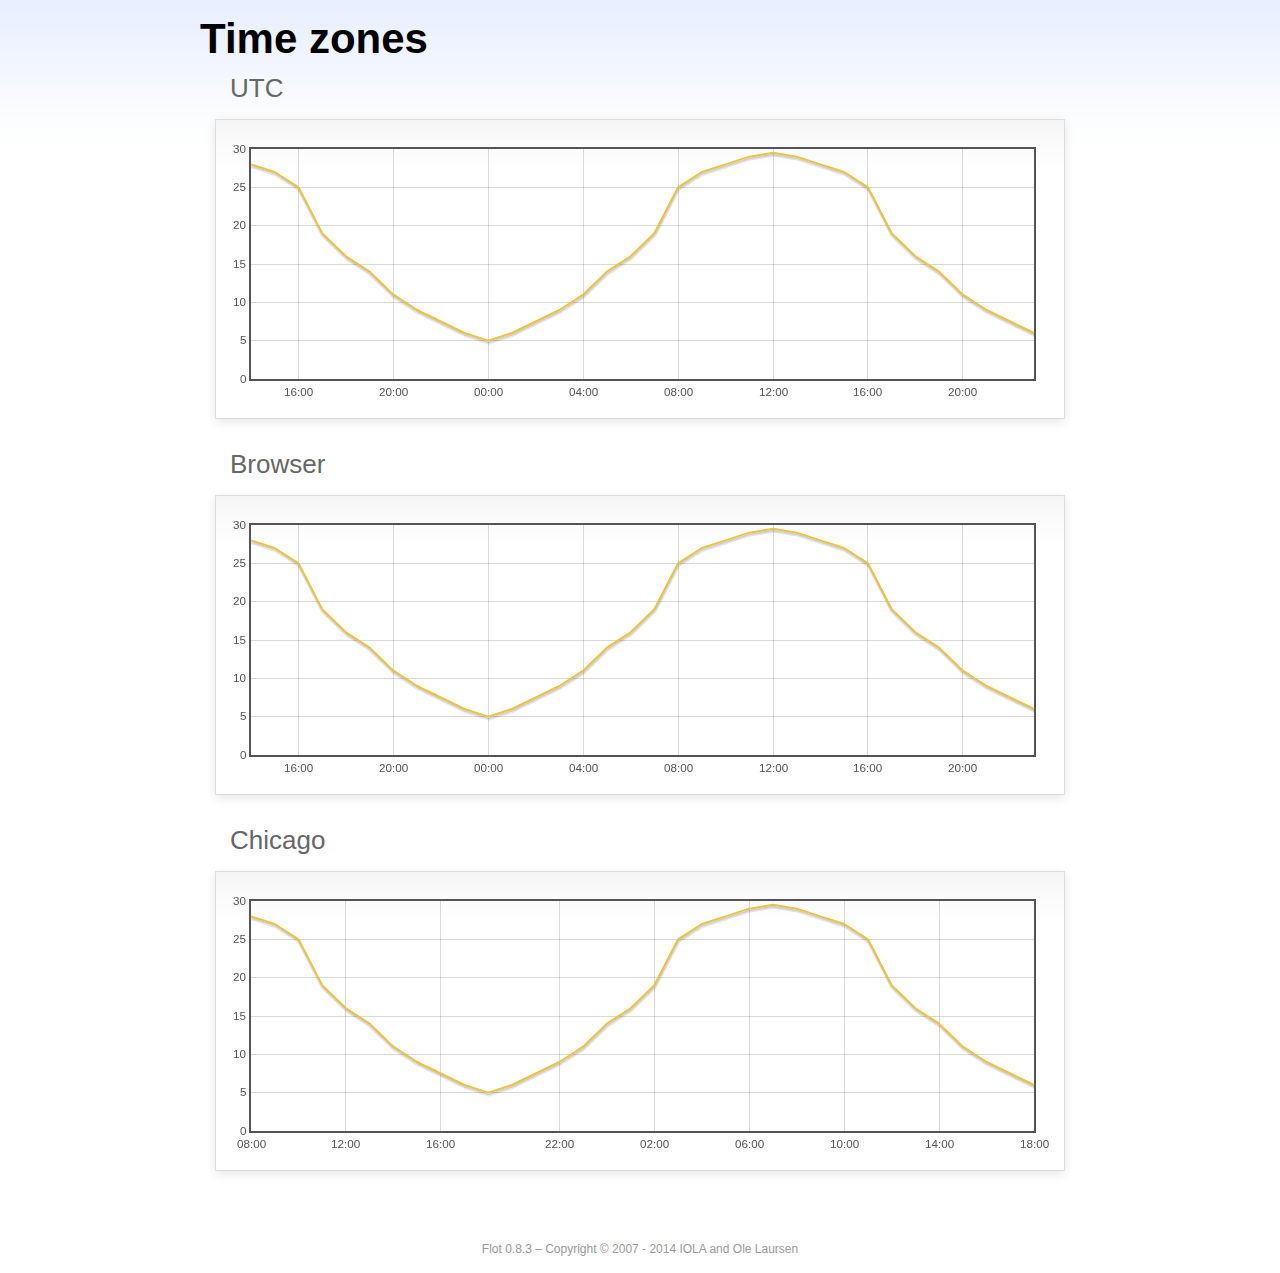
<file: assets/plugins/flot/examples/axes-time-zones/index.html>
<!DOCTYPE html PUBLIC "-//W3C//DTD HTML 4.01//EN" "http://www.w3.org/TR/html4/strict.dtd">
<html>
<head>
	<meta http-equiv="Content-Type" content="text/html; charset=utf-8">
	<title>Flot Examples: Time zones</title>
	<link href="../examples.css" rel="stylesheet" type="text/css">
	<!--[if lte IE 8]><script language="javascript" type="text/javascript" src="../../excanvas.min.js"></script><![endif]-->
	<script language="javascript" type="text/javascript" src="../../jquery.js"></script>
	<script language="javascript" type="text/javascript" src="../../jquery.flot.js"></script>
	<script language="javascript" type="text/javascript" src="../../jquery.flot.time.js"></script>
	<script language="javascript" type="text/javascript" src="date.js"></script>
	<script type="text/javascript">

	$(function() {

		timezoneJS.timezone.zoneFileBasePath = "tz";
		timezoneJS.timezone.defaultZoneFile = [];
		timezoneJS.timezone.init({async: false});

		var d = [
			[Date.UTC(2011, 2, 12, 14, 0, 0), 28],
			[Date.UTC(2011, 2, 12, 15, 0, 0), 27],
			[Date.UTC(2011, 2, 12, 16, 0, 0), 25],
			[Date.UTC(2011, 2, 12, 17, 0, 0), 19],
			[Date.UTC(2011, 2, 12, 18, 0, 0), 16],
			[Date.UTC(2011, 2, 12, 19, 0, 0), 14],
			[Date.UTC(2011, 2, 12, 20, 0, 0), 11],
			[Date.UTC(2011, 2, 12, 21, 0, 0), 9],
			[Date.UTC(2011, 2, 12, 22, 0, 0), 7.5],
			[Date.UTC(2011, 2, 12, 23, 0, 0), 6],
			[Date.UTC(2011, 2, 13, 0, 0, 0), 5],
			[Date.UTC(2011, 2, 13, 1, 0, 0), 6],
			[Date.UTC(2011, 2, 13, 2, 0, 0), 7.5],
			[Date.UTC(2011, 2, 13, 3, 0, 0), 9],
			[Date.UTC(2011, 2, 13, 4, 0, 0), 11],
			[Date.UTC(2011, 2, 13, 5, 0, 0), 14],
			[Date.UTC(2011, 2, 13, 6, 0, 0), 16],
			[Date.UTC(2011, 2, 13, 7, 0, 0), 19],
			[Date.UTC(2011, 2, 13, 8, 0, 0), 25],
			[Date.UTC(2011, 2, 13, 9, 0, 0), 27],
			[Date.UTC(2011, 2, 13, 10, 0, 0), 28],
			[Date.UTC(2011, 2, 13, 11, 0, 0), 29],
			[Date.UTC(2011, 2, 13, 12, 0, 0), 29.5],
			[Date.UTC(2011, 2, 13, 13, 0, 0), 29],
			[Date.UTC(2011, 2, 13, 14, 0, 0), 28],
			[Date.UTC(2011, 2, 13, 15, 0, 0), 27],
			[Date.UTC(2011, 2, 13, 16, 0, 0), 25],
			[Date.UTC(2011, 2, 13, 17, 0, 0), 19],
			[Date.UTC(2011, 2, 13, 18, 0, 0), 16],
			[Date.UTC(2011, 2, 13, 19, 0, 0), 14],
			[Date.UTC(2011, 2, 13, 20, 0, 0), 11],
			[Date.UTC(2011, 2, 13, 21, 0, 0), 9],
			[Date.UTC(2011, 2, 13, 22, 0, 0), 7.5],
			[Date.UTC(2011, 2, 13, 23, 0, 0), 6]
		];

		var plot = $.plot("#placeholderUTC", [d], {
			xaxis: {
				mode: "time"
			}
		});

		var plot = $.plot("#placeholderLocal", [d], {
			xaxis: {
				mode: "time",
				timezone: "browser"
			}
		});

		var plot = $.plot("#placeholderChicago", [d], {
			xaxis: {
				mode: "time",
				timezone: "America/Chicago"
			}
		});

		// Add the Flot version string to the footer

		$("#footer").prepend("Flot " + $.plot.version + " &ndash; ");
	});

	</script>
</head>
<body>

	<div id="header">
		<h2>Time zones</h2>
	</div>

	<div id="content">

		<h3>UTC</h3>
		<div class="demo-container" style="height: 300px;">
			<div id="placeholderUTC" class="demo-placeholder"></div>
		</div>

		<h3>Browser</h3>
		<div class="demo-container" style="height: 300px;">
			<div id="placeholderLocal" class="demo-placeholder"></div>
		</div>

		<h3>Chicago</h3>
		<div class="demo-container" style="height: 300px;">
			<div id="placeholderChicago" class="demo-placeholder"></div>
		</div>

	</div>

	<div id="footer">
		Copyright &copy; 2007 - 2014 IOLA and Ole Laursen
	</div>

</body>
</html>
</file>
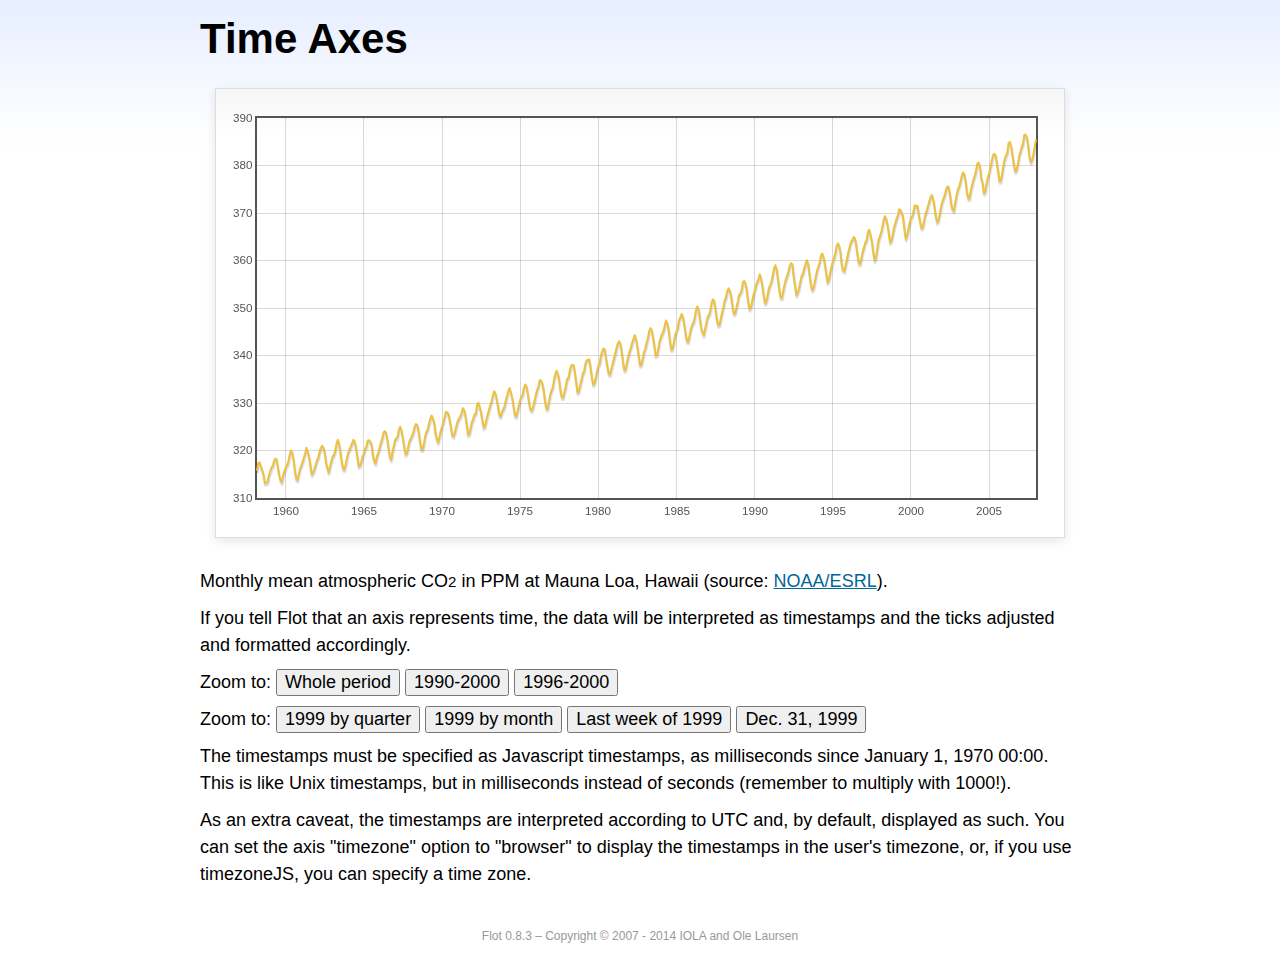
<file: assets/plugins/flot/examples/axes-time/index.html>
<!DOCTYPE html PUBLIC "-//W3C//DTD HTML 4.01//EN" "http://www.w3.org/TR/html4/strict.dtd">
<html>
<head>
	<meta http-equiv="Content-Type" content="text/html; charset=utf-8">
	<title>Flot Examples: Time Axes</title>
	<link href="../examples.css" rel="stylesheet" type="text/css">
	<!--[if lte IE 8]><script language="javascript" type="text/javascript" src="../../excanvas.min.js"></script><![endif]-->
	<script language="javascript" type="text/javascript" src="../../jquery.js"></script>
	<script language="javascript" type="text/javascript" src="../../jquery.flot.js"></script>
	<script language="javascript" type="text/javascript" src="../../jquery.flot.time.js"></script>
	<script type="text/javascript">

	$(function() {

		var d = [[-373597200000, 315.71], [-370918800000, 317.45], [-368326800000, 317.50], [-363056400000, 315.86], [-360378000000, 314.93], [-357699600000, 313.19], [-352429200000, 313.34], [-349837200000, 314.67], [-347158800000, 315.58], [-344480400000, 316.47], [-342061200000, 316.65], [-339382800000, 317.71], [-336790800000, 318.29], [-334112400000, 318.16], [-331520400000, 316.55], [-328842000000, 314.80], [-326163600000, 313.84], [-323571600000, 313.34], [-320893200000, 314.81], [-318301200000, 315.59], [-315622800000, 316.43], [-312944400000, 316.97], [-310438800000, 317.58], [-307760400000, 319.03], [-305168400000, 320.03], [-302490000000, 319.59], [-299898000000, 318.18], [-297219600000, 315.91], [-294541200000, 314.16], [-291949200000, 313.83], [-289270800000, 315.00], [-286678800000, 316.19], [-284000400000, 316.89], [-281322000000, 317.70], [-278902800000, 318.54], [-276224400000, 319.48], [-273632400000, 320.58], [-270954000000, 319.78], [-268362000000, 318.58], [-265683600000, 316.79], [-263005200000, 314.99], [-260413200000, 315.31], [-257734800000, 316.10], [-255142800000, 317.01], [-252464400000, 317.94], [-249786000000, 318.56], [-247366800000, 319.69], [-244688400000, 320.58], [-242096400000, 321.01], [-239418000000, 320.61], [-236826000000, 319.61], [-234147600000, 317.40], [-231469200000, 316.26], [-228877200000, 315.42], [-226198800000, 316.69], [-223606800000, 317.69], [-220928400000, 318.74], [-218250000000, 319.08], [-215830800000, 319.86], [-213152400000, 321.39], [-210560400000, 322.24], [-207882000000, 321.47], [-205290000000, 319.74], [-202611600000, 317.77], [-199933200000, 316.21], [-197341200000, 315.99], [-194662800000, 317.07], [-192070800000, 318.36], [-189392400000, 319.57], [-178938000000, 322.23], [-176259600000, 321.89], [-173667600000, 320.44], [-170989200000, 318.70], [-168310800000, 316.70], [-165718800000, 316.87], [-163040400000, 317.68], [-160448400000, 318.71], [-157770000000, 319.44], [-155091600000, 320.44], [-152672400000, 320.89], [-149994000000, 322.13], [-147402000000, 322.16], [-144723600000, 321.87], [-142131600000, 321.21], [-139453200000, 318.87], [-136774800000, 317.81], [-134182800000, 317.30], [-131504400000, 318.87], [-128912400000, 319.42], [-126234000000, 320.62], [-123555600000, 321.59], [-121136400000, 322.39], [-118458000000, 323.70], [-115866000000, 324.07], [-113187600000, 323.75], [-110595600000, 322.40], [-107917200000, 320.37], [-105238800000, 318.64], [-102646800000, 318.10], [-99968400000, 319.79], [-97376400000, 321.03], [-94698000000, 322.33], [-92019600000, 322.50], [-89600400000, 323.04], [-86922000000, 324.42], [-84330000000, 325.00], [-81651600000, 324.09], [-79059600000, 322.55], [-76381200000, 320.92], [-73702800000, 319.26], [-71110800000, 319.39], [-68432400000, 320.72], [-65840400000, 321.96], [-63162000000, 322.57], [-60483600000, 323.15], [-57978000000, 323.89], [-55299600000, 325.02], [-52707600000, 325.57], [-50029200000, 325.36], [-47437200000, 324.14], [-44758800000, 322.11], [-42080400000, 320.33], [-39488400000, 320.25], [-36810000000, 321.32], [-34218000000, 322.90], [-31539600000, 324.00], [-28861200000, 324.42], [-26442000000, 325.64], [-23763600000, 326.66], [-21171600000, 327.38], [-18493200000, 326.70], [-15901200000, 325.89], [-13222800000, 323.67], [-10544400000, 322.38], [-7952400000, 321.78], [-5274000000, 322.85], [-2682000000, 324.12], [-3600000, 325.06], [2674800000, 325.98], [5094000000, 326.93], [7772400000, 328.13], [10364400000, 328.07], [13042800000, 327.66], [15634800000, 326.35], [18313200000, 324.69], [20991600000, 323.10], [23583600000, 323.07], [26262000000, 324.01], [28854000000, 325.13], [31532400000, 326.17], [34210800000, 326.68], [36630000000, 327.18], [39308400000, 327.78], [41900400000, 328.92], [44578800000, 328.57], [47170800000, 327.37], [49849200000, 325.43], [52527600000, 323.36], [55119600000, 323.56], [57798000000, 324.80], [60390000000, 326.01], [63068400000, 326.77], [65746800000, 327.63], [68252400000, 327.75], [70930800000, 329.72], [73522800000, 330.07], [76201200000, 329.09], [78793200000, 328.05], [81471600000, 326.32], [84150000000, 324.84], [86742000000, 325.20], [89420400000, 326.50], [92012400000, 327.55], [94690800000, 328.54], [97369200000, 329.56], [99788400000, 330.30], [102466800000, 331.50], [105058800000, 332.48], [107737200000, 332.07], [110329200000, 330.87], [113007600000, 329.31], [115686000000, 327.51], [118278000000, 327.18], [120956400000, 328.16], [123548400000, 328.64], [126226800000, 329.35], [128905200000, 330.71], [131324400000, 331.48], [134002800000, 332.65], [136594800000, 333.16], [139273200000, 332.06], [141865200000, 330.99], [144543600000, 329.17], [147222000000, 327.41], [149814000000, 327.20], [152492400000, 328.33], [155084400000, 329.50], [157762800000, 330.68], [160441200000, 331.41], [162860400000, 331.85], [165538800000, 333.29], [168130800000, 333.91], [170809200000, 333.40], [173401200000, 331.78], [176079600000, 329.88], [178758000000, 328.57], [181350000000, 328.46], [184028400000, 329.26], [189298800000, 331.71], [191977200000, 332.76], [194482800000, 333.48], [197161200000, 334.78], [199753200000, 334.78], [202431600000, 334.17], [205023600000, 332.78], [207702000000, 330.64], [210380400000, 328.95], [212972400000, 328.77], [215650800000, 330.23], [218242800000, 331.69], [220921200000, 332.70], [223599600000, 333.24], [226018800000, 334.96], [228697200000, 336.04], [231289200000, 336.82], [233967600000, 336.13], [236559600000, 334.73], [239238000000, 332.52], [241916400000, 331.19], [244508400000, 331.19], [247186800000, 332.35], [249778800000, 333.47], [252457200000, 335.11], [255135600000, 335.26], [257554800000, 336.60], [260233200000, 337.77], [262825200000, 338.00], [265503600000, 337.99], [268095600000, 336.48], [270774000000, 334.37], [273452400000, 332.27], [276044400000, 332.41], [278722800000, 333.76], [281314800000, 334.83], [283993200000, 336.21], [286671600000, 336.64], [289090800000, 338.12], [291769200000, 339.02], [294361200000, 339.02], [297039600000, 339.20], [299631600000, 337.58], [302310000000, 335.55], [304988400000, 333.89], [307580400000, 334.14], [310258800000, 335.26], [312850800000, 336.71], [315529200000, 337.81], [318207600000, 338.29], [320713200000, 340.04], [323391600000, 340.86], [325980000000, 341.47], [328658400000, 341.26], [331250400000, 339.29], [333928800000, 337.60], [336607200000, 336.12], [339202800000, 336.08], [341881200000, 337.22], [344473200000, 338.34], [347151600000, 339.36], [349830000000, 340.51], [352249200000, 341.57], [354924000000, 342.56], [357516000000, 343.01], [360194400000, 342.47], [362786400000, 340.71], [365464800000, 338.52], [368143200000, 336.96], [370738800000, 337.13], [373417200000, 338.58], [376009200000, 339.89], [378687600000, 340.93], [381366000000, 341.69], [383785200000, 342.69], [389052000000, 344.30], [391730400000, 343.43], [394322400000, 341.88], [397000800000, 339.89], [399679200000, 337.95], [402274800000, 338.10], [404953200000, 339.27], [407545200000, 340.67], [410223600000, 341.42], [412902000000, 342.68], [415321200000, 343.46], [417996000000, 345.10], [420588000000, 345.76], [423266400000, 345.36], [425858400000, 343.91], [428536800000, 342.05], [431215200000, 340.00], [433810800000, 340.12], [436489200000, 341.33], [439081200000, 342.94], [441759600000, 343.87], [444438000000, 344.60], [446943600000, 345.20], [452210400000, 347.36], [454888800000, 346.74], [457480800000, 345.41], [460159200000, 343.01], [462837600000, 341.23], [465433200000, 341.52], [468111600000, 342.86], [470703600000, 344.41], [473382000000, 345.09], [476060400000, 345.89], [478479600000, 347.49], [481154400000, 348.00], [483746400000, 348.75], [486424800000, 348.19], [489016800000, 346.54], [491695200000, 344.63], [494373600000, 343.03], [496969200000, 342.92], [499647600000, 344.24], [502239600000, 345.62], [504918000000, 346.43], [507596400000, 346.94], [510015600000, 347.88], [512690400000, 349.57], [515282400000, 350.35], [517960800000, 349.72], [520552800000, 347.78], [523231200000, 345.86], [525909600000, 344.84], [528505200000, 344.32], [531183600000, 345.67], [533775600000, 346.88], [536454000000, 348.19], [539132400000, 348.55], [541551600000, 349.52], [544226400000, 351.12], [546818400000, 351.84], [549496800000, 351.49], [552088800000, 349.82], [554767200000, 347.63], [557445600000, 346.38], [560041200000, 346.49], [562719600000, 347.75], [565311600000, 349.03], [567990000000, 350.20], [570668400000, 351.61], [573174000000, 352.22], [575848800000, 353.53], [578440800000, 354.14], [581119200000, 353.62], [583711200000, 352.53], [586389600000, 350.41], [589068000000, 348.84], [591663600000, 348.94], [594342000000, 350.04], [596934000000, 351.29], [599612400000, 352.72], [602290800000, 353.10], [604710000000, 353.65], [607384800000, 355.43], [609976800000, 355.70], [612655200000, 355.11], [615247200000, 353.79], [617925600000, 351.42], [620604000000, 349.81], [623199600000, 350.11], [625878000000, 351.26], [628470000000, 352.63], [631148400000, 353.64], [633826800000, 354.72], [636246000000, 355.49], [638920800000, 356.09], [641512800000, 357.08], [644191200000, 356.11], [646783200000, 354.70], [649461600000, 352.68], [652140000000, 351.05], [654735600000, 351.36], [657414000000, 352.81], [660006000000, 354.22], [662684400000, 354.85], [665362800000, 355.66], [667782000000, 357.04], [670456800000, 358.40], [673048800000, 359.00], [675727200000, 357.99], [678319200000, 356.00], [680997600000, 353.78], [683676000000, 352.20], [686271600000, 352.22], [688950000000, 353.70], [691542000000, 354.98], [694220400000, 356.09], [696898800000, 356.85], [699404400000, 357.73], [702079200000, 358.91], [704671200000, 359.45], [707349600000, 359.19], [709941600000, 356.72], [712620000000, 354.79], [715298400000, 352.79], [717894000000, 353.20], [720572400000, 354.15], [723164400000, 355.39], [725842800000, 356.77], [728521200000, 357.17], [730940400000, 358.26], [733615200000, 359.16], [736207200000, 360.07], [738885600000, 359.41], [741477600000, 357.44], [744156000000, 355.30], [746834400000, 353.87], [749430000000, 354.04], [752108400000, 355.27], [754700400000, 356.70], [757378800000, 358.00], [760057200000, 358.81], [762476400000, 359.68], [765151200000, 361.13], [767743200000, 361.48], [770421600000, 360.60], [773013600000, 359.20], [775692000000, 357.23], [778370400000, 355.42], [780966000000, 355.89], [783644400000, 357.41], [786236400000, 358.74], [788914800000, 359.73], [791593200000, 360.61], [794012400000, 361.58], [796687200000, 363.05], [799279200000, 363.62], [801957600000, 363.03], [804549600000, 361.55], [807228000000, 358.94], [809906400000, 357.93], [812502000000, 357.80], [815180400000, 359.22], [817772400000, 360.44], [820450800000, 361.83], [823129200000, 362.95], [825634800000, 363.91], [828309600000, 364.28], [830901600000, 364.94], [833580000000, 364.70], [836172000000, 363.31], [838850400000, 361.15], [841528800000, 359.40], [844120800000, 359.34], [846802800000, 360.62], [849394800000, 361.96], [852073200000, 362.81], [854751600000, 363.87], [857170800000, 364.25], [859845600000, 366.02], [862437600000, 366.46], [865116000000, 365.32], [867708000000, 364.07], [870386400000, 361.95], [873064800000, 360.06], [875656800000, 360.49], [878338800000, 362.19], [880930800000, 364.12], [883609200000, 364.99], [886287600000, 365.82], [888706800000, 366.95], [891381600000, 368.42], [893973600000, 369.33], [896652000000, 368.78], [899244000000, 367.59], [901922400000, 365.84], [904600800000, 363.83], [907192800000, 364.18], [909874800000, 365.34], [912466800000, 366.93], [915145200000, 367.94], [917823600000, 368.82], [920242800000, 369.46], [922917600000, 370.77], [925509600000, 370.66], [928188000000, 370.10], [930780000000, 369.08], [933458400000, 366.66], [936136800000, 364.60], [938728800000, 365.17], [941410800000, 366.51], [944002800000, 367.89], [946681200000, 369.04], [949359600000, 369.35], [951865200000, 370.38], [954540000000, 371.63], [957132000000, 371.32], [959810400000, 371.53], [962402400000, 369.75], [965080800000, 368.23], [967759200000, 366.87], [970351200000, 366.94], [973033200000, 368.27], [975625200000, 369.64], [978303600000, 370.46], [980982000000, 371.44], [983401200000, 372.37], [986076000000, 373.33], [988668000000, 373.77], [991346400000, 373.09], [993938400000, 371.51], [996616800000, 369.55], [999295200000, 368.12], [1001887200000, 368.38], [1004569200000, 369.66], [1007161200000, 371.11], [1009839600000, 372.36], [1012518000000, 373.09], [1014937200000, 373.81], [1017612000000, 374.93], [1020204000000, 375.58], [1022882400000, 375.44], [1025474400000, 373.86], [1028152800000, 371.77], [1030831200000, 370.73], [1033423200000, 370.50], [1036105200000, 372.18], [1038697200000, 373.70], [1041375600000, 374.92], [1044054000000, 375.62], [1046473200000, 376.51], [1049148000000, 377.75], [1051740000000, 378.54], [1054418400000, 378.20], [1057010400000, 376.68], [1059688800000, 374.43], [1062367200000, 373.11], [1064959200000, 373.10], [1067641200000, 374.77], [1070233200000, 375.97], [1072911600000, 377.03], [1075590000000, 377.87], [1078095600000, 378.88], [1080770400000, 380.42], [1083362400000, 380.62], [1086040800000, 379.70], [1088632800000, 377.43], [1091311200000, 376.32], [1093989600000, 374.19], [1096581600000, 374.47], [1099263600000, 376.15], [1101855600000, 377.51], [1104534000000, 378.43], [1107212400000, 379.70], [1109631600000, 380.92], [1112306400000, 382.18], [1114898400000, 382.45], [1117576800000, 382.14], [1120168800000, 380.60], [1122847200000, 378.64], [1125525600000, 376.73], [1128117600000, 376.84], [1130799600000, 378.29], [1133391600000, 380.06], [1136070000000, 381.40], [1138748400000, 382.20], [1141167600000, 382.66], [1143842400000, 384.69], [1146434400000, 384.94], [1149112800000, 384.01], [1151704800000, 382.14], [1154383200000, 380.31], [1157061600000, 378.81], [1159653600000, 379.03], [1162335600000, 380.17], [1164927600000, 381.85], [1167606000000, 382.94], [1170284400000, 383.86], [1172703600000, 384.49], [1175378400000, 386.37], [1177970400000, 386.54], [1180648800000, 385.98], [1183240800000, 384.36], [1185919200000, 381.85], [1188597600000, 380.74], [1191189600000, 381.15], [1193871600000, 382.38], [1196463600000, 383.94], [1199142000000, 385.44]]; 

		$.plot("#placeholder", [d], {
			xaxis: { mode: "time" }
		});

		$("#whole").click(function () {
			$.plot("#placeholder", [d], {
				xaxis: { mode: "time" }
			});
		});

		$("#nineties").click(function () {
			$.plot("#placeholder", [d], {
				xaxis: {
					mode: "time",
					min: (new Date(1990, 0, 1)).getTime(),
					max: (new Date(2000, 0, 1)).getTime()
				}
			});
		});

		$("#latenineties").click(function () {
			$.plot("#placeholder", [d], {
				xaxis: {
					mode: "time",
					minTickSize: [1, "year"],
					min: (new Date(1996, 0, 1)).getTime(),
					max: (new Date(2000, 0, 1)).getTime()
				}
			});
		});

		$("#ninetyninequarters").click(function () {
			$.plot("#placeholder", [d], {
				xaxis: {
					mode: "time",
					minTickSize: [1, "quarter"],
					min: (new Date(1999, 0, 1)).getTime(),
					max: (new Date(2000, 0, 1)).getTime()
				}
			});
		});

		$("#ninetynine").click(function () {
			$.plot("#placeholder", [d], {
				xaxis: {
					mode: "time",
					minTickSize: [1, "month"],
					min: (new Date(1999, 0, 1)).getTime(),
					max: (new Date(2000, 0, 1)).getTime()
				}
			});
		});

		$("#lastweekninetynine").click(function () {
			$.plot("#placeholder", [d], {
				xaxis: {
					mode: "time",
					minTickSize: [1, "day"],
					min: (new Date(1999, 11, 25)).getTime(),
					max: (new Date(2000, 0, 1)).getTime(),
					timeformat: "%a"
				}
			});
		});

		$("#lastdayninetynine").click(function () {
			$.plot("#placeholder", [d], {
				xaxis: {
					mode: "time",
					minTickSize: [1, "hour"],
					min: (new Date(1999, 11, 31)).getTime(),
					max: (new Date(2000, 0, 1)).getTime(),
					twelveHourClock: true
				}
			});
		});

		// Add the Flot version string to the footer

		$("#footer").prepend("Flot " + $.plot.version + " &ndash; ");
	});

	</script>
</head>
<body>

	<div id="header">
		<h2>Time Axes</h2>
	</div>

	<div id="content">

		<div class="demo-container">
			<div id="placeholder" class="demo-placeholder"></div>
		</div>

		<p>Monthly mean atmospheric CO<sub>2</sub> in PPM at Mauna Loa, Hawaii (source: <a href="http://www.esrl.noaa.gov/gmd/ccgg/trends/">NOAA/ESRL</a>).</p>

		<p>If you tell Flot that an axis represents time, the data will be interpreted as timestamps and the ticks adjusted and formatted accordingly.</p>

		<p>Zoom to: <button id="whole">Whole period</button>
		<button id="nineties">1990-2000</button>
		<button id="latenineties">1996-2000</button></p>

		<p>Zoom to: <button id="ninetyninequarters">1999 by quarter</button>
		<button id="ninetynine">1999 by month</button>
		<button id="lastweekninetynine">Last week of 1999</button>
		<button id="lastdayninetynine">Dec. 31, 1999</button></p>

		<p>The timestamps must be specified as Javascript timestamps, as milliseconds since January 1, 1970 00:00. This is like Unix timestamps, but in milliseconds instead of seconds (remember to multiply with 1000!).</p>

		<p>As an extra caveat, the timestamps are interpreted according to UTC and, by default, displayed as such. You can set the axis "timezone" option to "browser" to display the timestamps in the user's timezone, or, if you use timezoneJS, you can specify a time zone.</p>

	</div>

	<div id="footer">
		Copyright &copy; 2007 - 2014 IOLA and Ole Laursen
	</div>

</body>
</html>
</file>
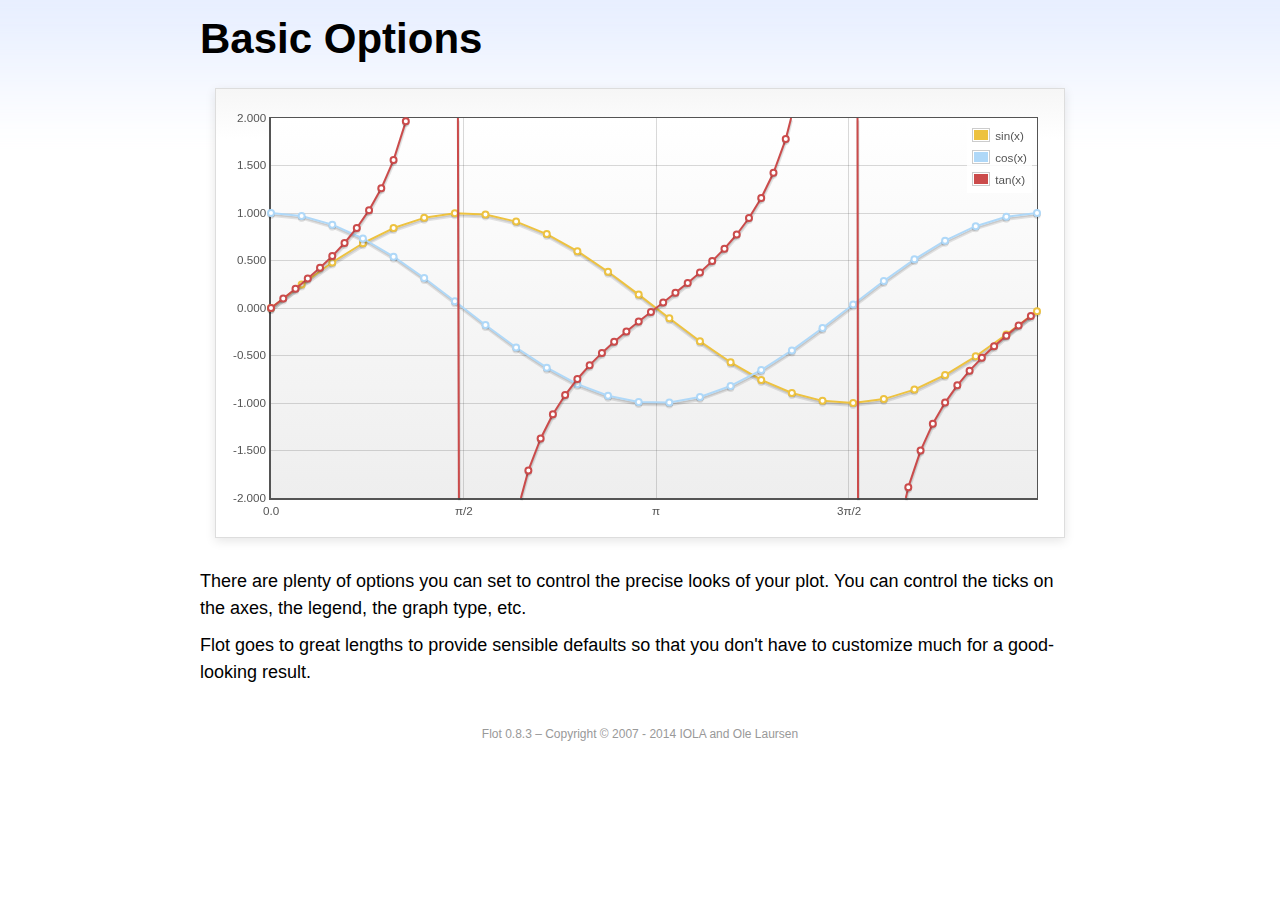
<file: assets/plugins/flot/examples/basic-options/index.html>
<!DOCTYPE html PUBLIC "-//W3C//DTD HTML 4.01//EN" "http://www.w3.org/TR/html4/strict.dtd">
<html>
<head>
	<meta http-equiv="Content-Type" content="text/html; charset=utf-8">
	<title>Flot Examples: Basic Options</title>
	<link href="../examples.css" rel="stylesheet" type="text/css">
	<!--[if lte IE 8]><script language="javascript" type="text/javascript" src="../../excanvas.min.js"></script><![endif]-->
	<script language="javascript" type="text/javascript" src="../../jquery.js"></script>
	<script language="javascript" type="text/javascript" src="../../jquery.flot.js"></script>
	<script type="text/javascript">

	$(function () {

		var d1 = [];
		for (var i = 0; i < Math.PI * 2; i += 0.25) {
			d1.push([i, Math.sin(i)]);
		}

		var d2 = [];
		for (var i = 0; i < Math.PI * 2; i += 0.25) {
			d2.push([i, Math.cos(i)]);
		}

		var d3 = [];
		for (var i = 0; i < Math.PI * 2; i += 0.1) {
			d3.push([i, Math.tan(i)]);
		}

		$.plot("#placeholder", [
			{ label: "sin(x)", data: d1 },
			{ label: "cos(x)", data: d2 },
			{ label: "tan(x)", data: d3 }
		], {
			series: {
				lines: { show: true },
				points: { show: true }
			},
			xaxis: {
				ticks: [
					0, [ Math.PI/2, "\u03c0/2" ], [ Math.PI, "\u03c0" ],
					[ Math.PI * 3/2, "3\u03c0/2" ], [ Math.PI * 2, "2\u03c0" ]
				]
			},
			yaxis: {
				ticks: 10,
				min: -2,
				max: 2,
				tickDecimals: 3
			},
			grid: {
				backgroundColor: { colors: [ "#fff", "#eee" ] },
				borderWidth: {
					top: 1,
					right: 1,
					bottom: 2,
					left: 2
				}
			}
		});

		// Add the Flot version string to the footer

		$("#footer").prepend("Flot " + $.plot.version + " &ndash; ");
	});

	</script>
</head>
<body>

	<div id="header">
		<h2>Basic Options</h2>
	</div>

	<div id="content">

		<div class="demo-container">
			<div id="placeholder" class="demo-placeholder"></div>
		</div>

		<p>There are plenty of options you can set to control the precise looks of your plot. You can control the ticks on the axes, the legend, the graph type, etc.</p>

		<p>Flot goes to great lengths to provide sensible defaults so that you don't have to customize much for a good-looking result.</p>

	</div>

	<div id="footer">
		Copyright &copy; 2007 - 2014 IOLA and Ole Laursen
	</div>

</body>
</html>
</file>
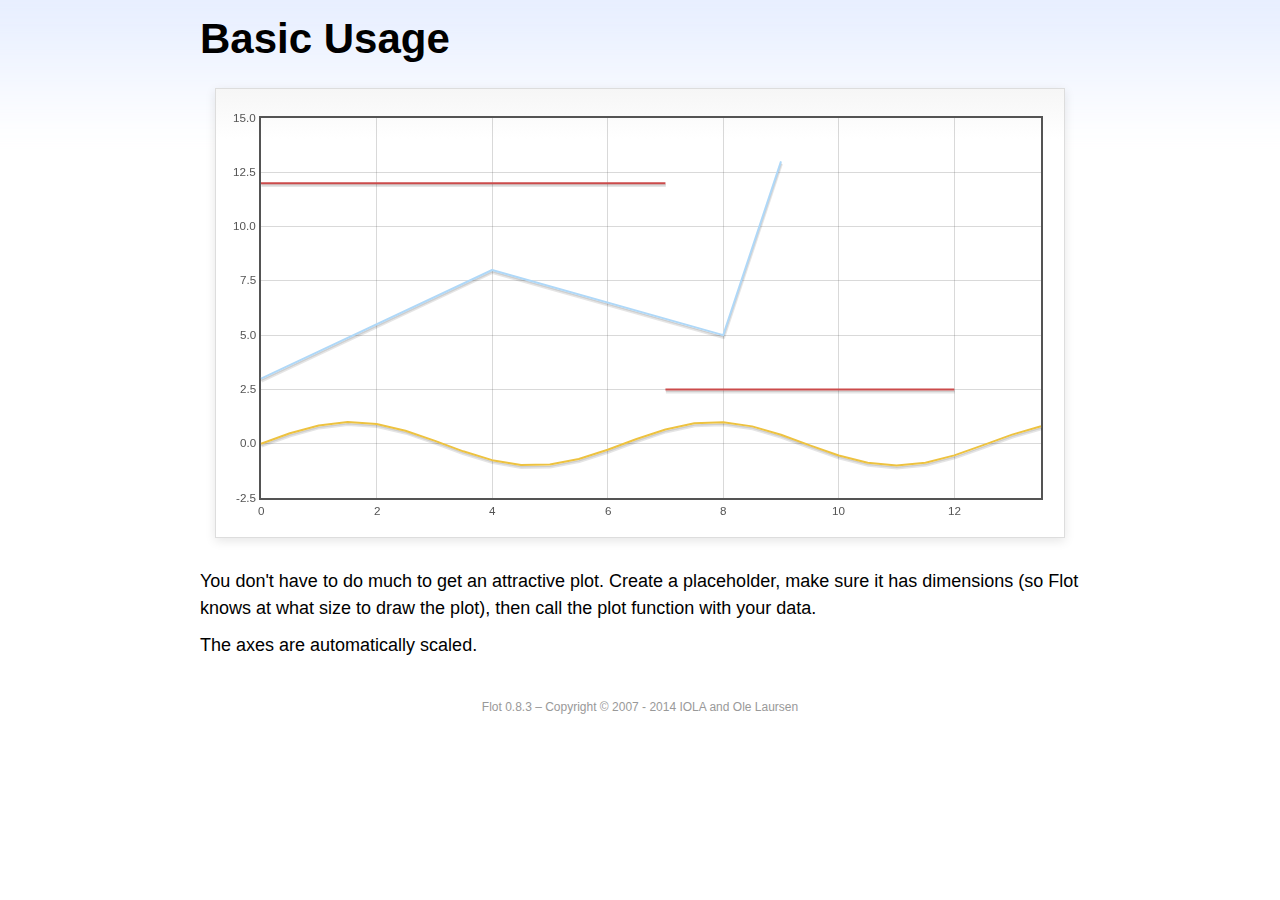
<file: assets/plugins/flot/examples/basic-usage/index.html>
<!DOCTYPE html PUBLIC "-//W3C//DTD HTML 4.01//EN" "http://www.w3.org/TR/html4/strict.dtd">
<html>
<head>
	<meta http-equiv="Content-Type" content="text/html; charset=utf-8">
	<title>Flot Examples: Basic Usage</title>
	<link href="../examples.css" rel="stylesheet" type="text/css">
	<!--[if lte IE 8]><script language="javascript" type="text/javascript" src="../../excanvas.min.js"></script><![endif]-->
	<script language="javascript" type="text/javascript" src="../../jquery.js"></script>
	<script language="javascript" type="text/javascript" src="../../jquery.flot.js"></script>
	<script type="text/javascript">

	$(function() {

		var d1 = [];
		for (var i = 0; i < 14; i += 0.5) {
			d1.push([i, Math.sin(i)]);
		}

		var d2 = [[0, 3], [4, 8], [8, 5], [9, 13]];

		// A null signifies separate line segments

		var d3 = [[0, 12], [7, 12], null, [7, 2.5], [12, 2.5]];

		$.plot("#placeholder", [ d1, d2, d3 ]);

		// Add the Flot version string to the footer

		$("#footer").prepend("Flot " + $.plot.version + " &ndash; ");
	});

	</script>
</head>
<body>

	<div id="header">
		<h2>Basic Usage</h2>
	</div>

	<div id="content">

		<div class="demo-container">
			<div id="placeholder" class="demo-placeholder"></div>
		</div>

		<p>You don't have to do much to get an attractive plot.  Create a placeholder, make sure it has dimensions (so Flot knows at what size to draw the plot), then call the plot function with your data.</p>

		<p>The axes are automatically scaled.</p>

	</div>

	<div id="footer">
		Copyright &copy; 2007 - 2014 IOLA and Ole Laursen
	</div>

</body>
</html>
</file>
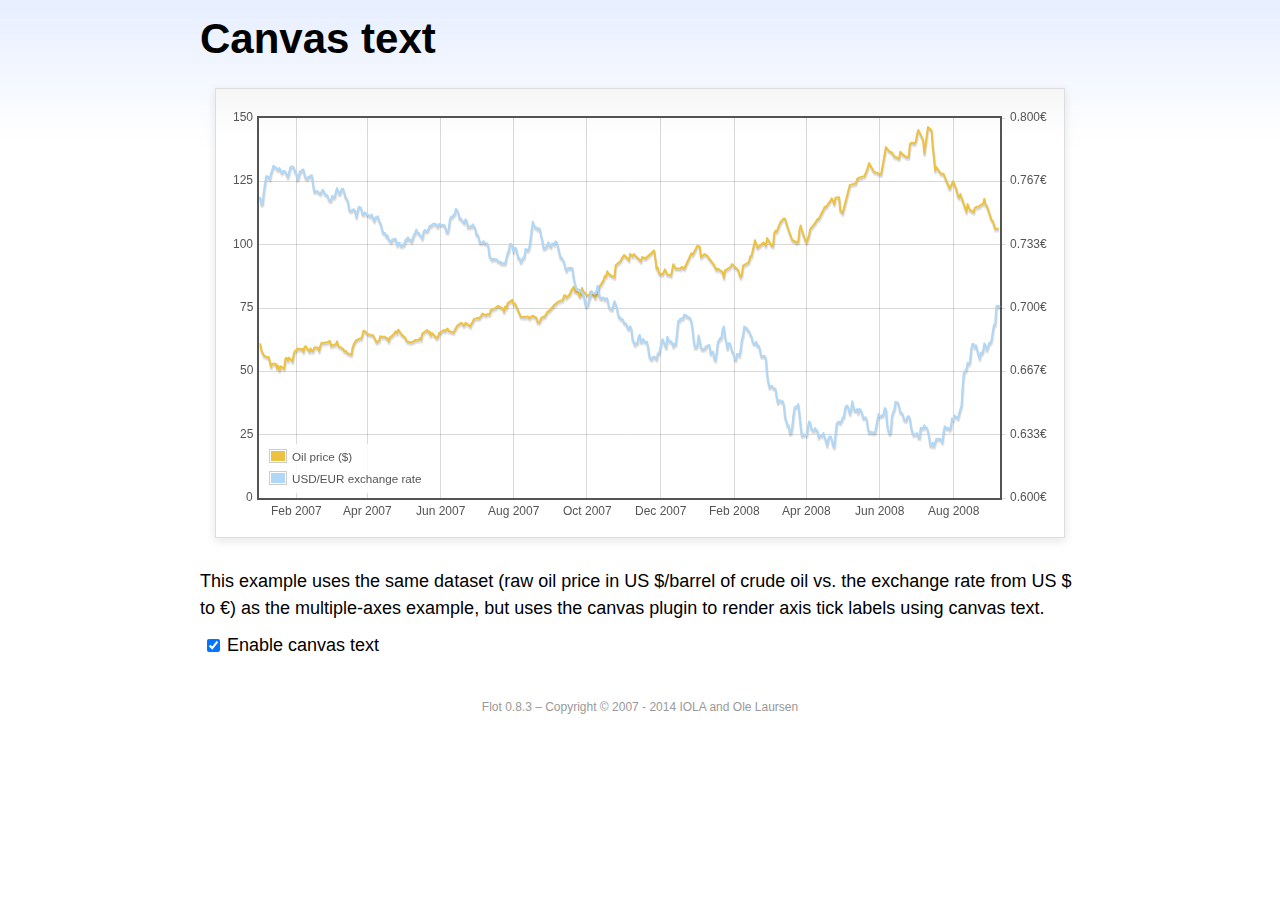
<file: assets/plugins/flot/examples/canvas/index.html>
<!DOCTYPE html PUBLIC "-//W3C//DTD HTML 4.01//EN" "http://www.w3.org/TR/html4/strict.dtd">
<html>
<head>
	<meta http-equiv="Content-Type" content="text/html; charset=utf-8">
	<title>Flot Examples: Canvas text</title>
	<link href="../examples.css" rel="stylesheet" type="text/css">
	<!--[if lte IE 8]><script language="javascript" type="text/javascript" src="../../excanvas.min.js"></script><![endif]-->
	<script language="javascript" type="text/javascript" src="../../jquery.js"></script>
	<script language="javascript" type="text/javascript" src="../../jquery.flot.js"></script>
	<script language="javascript" type="text/javascript" src="../../jquery.flot.time.js"></script>
	<script language="javascript" type="text/javascript" src="../../jquery.flot.canvas.js"></script>
	<script type="text/javascript">

	$(function() {

		var oilPrices = [[1167692400000,61.05], [1167778800000,58.32], [1167865200000,57.35], [1167951600000,56.31], [1168210800000,55.55], [1168297200000,55.64], [1168383600000,54.02], [1168470000000,51.88], [1168556400000,52.99], [1168815600000,52.99], [1168902000000,51.21], [1168988400000,52.24], [1169074800000,50.48], [1169161200000,51.99], [1169420400000,51.13], [1169506800000,55.04], [1169593200000,55.37], [1169679600000,54.23], [1169766000000,55.42], [1170025200000,54.01], [1170111600000,56.97], [1170198000000,58.14], [1170284400000,58.14], [1170370800000,59.02], [1170630000000,58.74], [1170716400000,58.88], [1170802800000,57.71], [1170889200000,59.71], [1170975600000,59.89], [1171234800000,57.81], [1171321200000,59.06], [1171407600000,58.00], [1171494000000,57.99], [1171580400000,59.39], [1171839600000,59.39], [1171926000000,58.07], [1172012400000,60.07], [1172098800000,61.14], [1172444400000,61.39], [1172530800000,61.46], [1172617200000,61.79], [1172703600000,62.00], [1172790000000,60.07], [1173135600000,60.69], [1173222000000,61.82], [1173308400000,60.05], [1173654000000,58.91], [1173740400000,57.93], [1173826800000,58.16], [1173913200000,57.55], [1173999600000,57.11], [1174258800000,56.59], [1174345200000,59.61], [1174518000000,61.69], [1174604400000,62.28], [1174860000000,62.91], [1174946400000,62.93], [1175032800000,64.03], [1175119200000,66.03], [1175205600000,65.87], [1175464800000,64.64], [1175637600000,64.38], [1175724000000,64.28], [1175810400000,64.28], [1176069600000,61.51], [1176156000000,61.89], [1176242400000,62.01], [1176328800000,63.85], [1176415200000,63.63], [1176674400000,63.61], [1176760800000,63.10], [1176847200000,63.13], [1176933600000,61.83], [1177020000000,63.38], [1177279200000,64.58], [1177452000000,65.84], [1177538400000,65.06], [1177624800000,66.46], [1177884000000,64.40], [1178056800000,63.68], [1178143200000,63.19], [1178229600000,61.93], [1178488800000,61.47], [1178575200000,61.55], [1178748000000,61.81], [1178834400000,62.37], [1179093600000,62.46], [1179180000000,63.17], [1179266400000,62.55], [1179352800000,64.94], [1179698400000,66.27], [1179784800000,65.50], [1179871200000,65.77], [1179957600000,64.18], [1180044000000,65.20], [1180389600000,63.15], [1180476000000,63.49], [1180562400000,65.08], [1180908000000,66.30], [1180994400000,65.96], [1181167200000,66.93], [1181253600000,65.98], [1181599200000,65.35], [1181685600000,66.26], [1181858400000,68.00], [1182117600000,69.09], [1182204000000,69.10], [1182290400000,68.19], [1182376800000,68.19], [1182463200000,69.14], [1182722400000,68.19], [1182808800000,67.77], [1182895200000,68.97], [1182981600000,69.57], [1183068000000,70.68], [1183327200000,71.09], [1183413600000,70.92], [1183586400000,71.81], [1183672800000,72.81], [1183932000000,72.19], [1184018400000,72.56], [1184191200000,72.50], [1184277600000,74.15], [1184623200000,75.05], [1184796000000,75.92], [1184882400000,75.57], [1185141600000,74.89], [1185228000000,73.56], [1185314400000,75.57], [1185400800000,74.95], [1185487200000,76.83], [1185832800000,78.21], [1185919200000,76.53], [1186005600000,76.86], [1186092000000,76.00], [1186437600000,71.59], [1186696800000,71.47], [1186956000000,71.62], [1187042400000,71.00], [1187301600000,71.98], [1187560800000,71.12], [1187647200000,69.47], [1187733600000,69.26], [1187820000000,69.83], [1187906400000,71.09], [1188165600000,71.73], [1188338400000,73.36], [1188511200000,74.04], [1188856800000,76.30], [1189116000000,77.49], [1189461600000,78.23], [1189548000000,79.91], [1189634400000,80.09], [1189720800000,79.10], [1189980000000,80.57], [1190066400000,81.93], [1190239200000,83.32], [1190325600000,81.62], [1190584800000,80.95], [1190671200000,79.53], [1190757600000,80.30], [1190844000000,82.88], [1190930400000,81.66], [1191189600000,80.24], [1191276000000,80.05], [1191362400000,79.94], [1191448800000,81.44], [1191535200000,81.22], [1191794400000,79.02], [1191880800000,80.26], [1191967200000,80.30], [1192053600000,83.08], [1192140000000,83.69], [1192399200000,86.13], [1192485600000,87.61], [1192572000000,87.40], [1192658400000,89.47], [1192744800000,88.60], [1193004000000,87.56], [1193090400000,87.56], [1193176800000,87.10], [1193263200000,91.86], [1193612400000,93.53], [1193698800000,94.53], [1193871600000,95.93], [1194217200000,93.98], [1194303600000,96.37], [1194476400000,95.46], [1194562800000,96.32], [1195081200000,93.43], [1195167600000,95.10], [1195426800000,94.64], [1195513200000,95.10], [1196031600000,97.70], [1196118000000,94.42], [1196204400000,90.62], [1196290800000,91.01], [1196377200000,88.71], [1196636400000,88.32], [1196809200000,90.23], [1196982000000,88.28], [1197241200000,87.86], [1197327600000,90.02], [1197414000000,92.25], [1197586800000,90.63], [1197846000000,90.63], [1197932400000,90.49], [1198018800000,91.24], [1198105200000,91.06], [1198191600000,90.49], [1198710000000,96.62], [1198796400000,96.00], [1199142000000,99.62], [1199314800000,99.18], [1199401200000,95.09], [1199660400000,96.33], [1199833200000,95.67], [1200351600000,91.90], [1200438000000,90.84], [1200524400000,90.13], [1200610800000,90.57], [1200956400000,89.21], [1201042800000,86.99], [1201129200000,89.85], [1201474800000,90.99], [1201561200000,91.64], [1201647600000,92.33], [1201734000000,91.75], [1202079600000,90.02], [1202166000000,88.41], [1202252400000,87.14], [1202338800000,88.11], [1202425200000,91.77], [1202770800000,92.78], [1202857200000,93.27], [1202943600000,95.46], [1203030000000,95.46], [1203289200000,101.74], [1203462000000,98.81], [1203894000000,100.88], [1204066800000,99.64], [1204153200000,102.59], [1204239600000,101.84], [1204498800000,99.52], [1204585200000,99.52], [1204671600000,104.52], [1204758000000,105.47], [1204844400000,105.15], [1205103600000,108.75], [1205276400000,109.92], [1205362800000,110.33], [1205449200000,110.21], [1205708400000,105.68], [1205967600000,101.84], [1206313200000,100.86], [1206399600000,101.22], [1206486000000,105.90], [1206572400000,107.58], [1206658800000,105.62], [1206914400000,101.58], [1207000800000,100.98], [1207173600000,103.83], [1207260000000,106.23], [1207605600000,108.50], [1207778400000,110.11], [1207864800000,110.14], [1208210400000,113.79], [1208296800000,114.93], [1208383200000,114.86], [1208728800000,117.48], [1208815200000,118.30], [1208988000000,116.06], [1209074400000,118.52], [1209333600000,118.75], [1209420000000,113.46], [1209592800000,112.52], [1210024800000,121.84], [1210111200000,123.53], [1210197600000,123.69], [1210543200000,124.23], [1210629600000,125.80], [1210716000000,126.29], [1211148000000,127.05], [1211320800000,129.07], [1211493600000,132.19], [1211839200000,128.85], [1212357600000,127.76], [1212703200000,138.54], [1212962400000,136.80], [1213135200000,136.38], [1213308000000,134.86], [1213653600000,134.01], [1213740000000,136.68], [1213912800000,135.65], [1214172000000,134.62], [1214258400000,134.62], [1214344800000,134.62], [1214431200000,139.64], [1214517600000,140.21], [1214776800000,140.00], [1214863200000,140.97], [1214949600000,143.57], [1215036000000,145.29], [1215381600000,141.37], [1215468000000,136.04], [1215727200000,146.40], [1215986400000,145.18], [1216072800000,138.74], [1216159200000,134.60], [1216245600000,129.29], [1216332000000,130.65], [1216677600000,127.95], [1216850400000,127.95], [1217282400000,122.19], [1217455200000,124.08], [1217541600000,125.10], [1217800800000,121.41], [1217887200000,119.17], [1217973600000,118.58], [1218060000000,120.02], [1218405600000,114.45], [1218492000000,113.01], [1218578400000,116.00], [1218751200000,113.77], [1219010400000,112.87], [1219096800000,114.53], [1219269600000,114.98], [1219356000000,114.98], [1219701600000,116.27], [1219788000000,118.15], [1219874400000,115.59], [1219960800000,115.46], [1220306400000,109.71], [1220392800000,109.35], [1220565600000,106.23], [1220824800000,106.34]];

		var exchangeRates = [[1167606000000,0.7580], [1167692400000,0.7580], [1167778800000,0.75470], [1167865200000,0.75490], [1167951600000,0.76130], [1168038000000,0.76550], [1168124400000,0.76930], [1168210800000,0.76940], [1168297200000,0.76880], [1168383600000,0.76780], [1168470000000,0.77080], [1168556400000,0.77270], [1168642800000,0.77490], [1168729200000,0.77410], [1168815600000,0.77410], [1168902000000,0.77320], [1168988400000,0.77270], [1169074800000,0.77370], [1169161200000,0.77240], [1169247600000,0.77120], [1169334000000,0.7720], [1169420400000,0.77210], [1169506800000,0.77170], [1169593200000,0.77040], [1169679600000,0.7690], [1169766000000,0.77110], [1169852400000,0.7740], [1169938800000,0.77450], [1170025200000,0.77450], [1170111600000,0.7740], [1170198000000,0.77160], [1170284400000,0.77130], [1170370800000,0.76780], [1170457200000,0.76880], [1170543600000,0.77180], [1170630000000,0.77180], [1170716400000,0.77280], [1170802800000,0.77290], [1170889200000,0.76980], [1170975600000,0.76850], [1171062000000,0.76810], [1171148400000,0.7690], [1171234800000,0.7690], [1171321200000,0.76980], [1171407600000,0.76990], [1171494000000,0.76510], [1171580400000,0.76130], [1171666800000,0.76160], [1171753200000,0.76140], [1171839600000,0.76140], [1171926000000,0.76070], [1172012400000,0.76020], [1172098800000,0.76110], [1172185200000,0.76220], [1172271600000,0.76150], [1172358000000,0.75980], [1172444400000,0.75980], [1172530800000,0.75920], [1172617200000,0.75730], [1172703600000,0.75660], [1172790000000,0.75670], [1172876400000,0.75910], [1172962800000,0.75820], [1173049200000,0.75850], [1173135600000,0.76130], [1173222000000,0.76310], [1173308400000,0.76150], [1173394800000,0.760], [1173481200000,0.76130], [1173567600000,0.76270], [1173654000000,0.76270], [1173740400000,0.76080], [1173826800000,0.75830], [1173913200000,0.75750], [1173999600000,0.75620], [1174086000000,0.7520], [1174172400000,0.75120], [1174258800000,0.75120], [1174345200000,0.75170], [1174431600000,0.7520], [1174518000000,0.75110], [1174604400000,0.7480], [1174690800000,0.75090], [1174777200000,0.75310], [1174860000000,0.75310], [1174946400000,0.75270], [1175032800000,0.74980], [1175119200000,0.74930], [1175205600000,0.75040], [1175292000000,0.750], [1175378400000,0.74910], [1175464800000,0.74910], [1175551200000,0.74850], [1175637600000,0.74840], [1175724000000,0.74920], [1175810400000,0.74710], [1175896800000,0.74590], [1175983200000,0.74770], [1176069600000,0.74770], [1176156000000,0.74830], [1176242400000,0.74580], [1176328800000,0.74480], [1176415200000,0.7430], [1176501600000,0.73990], [1176588000000,0.73950], [1176674400000,0.73950], [1176760800000,0.73780], [1176847200000,0.73820], [1176933600000,0.73620], [1177020000000,0.73550], [1177106400000,0.73480], [1177192800000,0.73610], [1177279200000,0.73610], [1177365600000,0.73650], [1177452000000,0.73620], [1177538400000,0.73310], [1177624800000,0.73390], [1177711200000,0.73440], [1177797600000,0.73270], [1177884000000,0.73270], [1177970400000,0.73360], [1178056800000,0.73330], [1178143200000,0.73590], [1178229600000,0.73590], [1178316000000,0.73720], [1178402400000,0.7360], [1178488800000,0.7360], [1178575200000,0.7350], [1178661600000,0.73650], [1178748000000,0.73840], [1178834400000,0.73950], [1178920800000,0.74130], [1179007200000,0.73970], [1179093600000,0.73960], [1179180000000,0.73850], [1179266400000,0.73780], [1179352800000,0.73660], [1179439200000,0.740], [1179525600000,0.74110], [1179612000000,0.74060], [1179698400000,0.74050], [1179784800000,0.74140], [1179871200000,0.74310], [1179957600000,0.74310], [1180044000000,0.74380], [1180130400000,0.74430], [1180216800000,0.74430], [1180303200000,0.74430], [1180389600000,0.74340], [1180476000000,0.74290], [1180562400000,0.74420], [1180648800000,0.7440], [1180735200000,0.74390], [1180821600000,0.74370], [1180908000000,0.74370], [1180994400000,0.74290], [1181080800000,0.74030], [1181167200000,0.73990], [1181253600000,0.74180], [1181340000000,0.74680], [1181426400000,0.7480], [1181512800000,0.7480], [1181599200000,0.7490], [1181685600000,0.74940], [1181772000000,0.75220], [1181858400000,0.75150], [1181944800000,0.75020], [1182031200000,0.74720], [1182117600000,0.74720], [1182204000000,0.74620], [1182290400000,0.74550], [1182376800000,0.74490], [1182463200000,0.74670], [1182549600000,0.74580], [1182636000000,0.74270], [1182722400000,0.74270], [1182808800000,0.7430], [1182895200000,0.74290], [1182981600000,0.7440], [1183068000000,0.7430], [1183154400000,0.74220], [1183240800000,0.73880], [1183327200000,0.73880], [1183413600000,0.73690], [1183500000000,0.73450], [1183586400000,0.73450], [1183672800000,0.73450], [1183759200000,0.73520], [1183845600000,0.73410], [1183932000000,0.73410], [1184018400000,0.7340], [1184104800000,0.73240], [1184191200000,0.72720], [1184277600000,0.72640], [1184364000000,0.72550], [1184450400000,0.72580], [1184536800000,0.72580], [1184623200000,0.72560], [1184709600000,0.72570], [1184796000000,0.72470], [1184882400000,0.72430], [1184968800000,0.72440], [1185055200000,0.72350], [1185141600000,0.72350], [1185228000000,0.72350], [1185314400000,0.72350], [1185400800000,0.72620], [1185487200000,0.72880], [1185573600000,0.73010], [1185660000000,0.73370], [1185746400000,0.73370], [1185832800000,0.73240], [1185919200000,0.72970], [1186005600000,0.73170], [1186092000000,0.73150], [1186178400000,0.72880], [1186264800000,0.72630], [1186351200000,0.72630], [1186437600000,0.72420], [1186524000000,0.72530], [1186610400000,0.72640], [1186696800000,0.7270], [1186783200000,0.73120], [1186869600000,0.73050], [1186956000000,0.73050], [1187042400000,0.73180], [1187128800000,0.73580], [1187215200000,0.74090], [1187301600000,0.74540], [1187388000000,0.74370], [1187474400000,0.74240], [1187560800000,0.74240], [1187647200000,0.74150], [1187733600000,0.74190], [1187820000000,0.74140], [1187906400000,0.73770], [1187992800000,0.73550], [1188079200000,0.73150], [1188165600000,0.73150], [1188252000000,0.7320], [1188338400000,0.73320], [1188424800000,0.73460], [1188511200000,0.73280], [1188597600000,0.73230], [1188684000000,0.7340], [1188770400000,0.7340], [1188856800000,0.73360], [1188943200000,0.73510], [1189029600000,0.73460], [1189116000000,0.73210], [1189202400000,0.72940], [1189288800000,0.72660], [1189375200000,0.72660], [1189461600000,0.72540], [1189548000000,0.72420], [1189634400000,0.72130], [1189720800000,0.71970], [1189807200000,0.72090], [1189893600000,0.7210], [1189980000000,0.7210], [1190066400000,0.7210], [1190152800000,0.72090], [1190239200000,0.71590], [1190325600000,0.71330], [1190412000000,0.71050], [1190498400000,0.70990], [1190584800000,0.70990], [1190671200000,0.70930], [1190757600000,0.70930], [1190844000000,0.70760], [1190930400000,0.7070], [1191016800000,0.70490], [1191103200000,0.70120], [1191189600000,0.70110], [1191276000000,0.70190], [1191362400000,0.70460], [1191448800000,0.70630], [1191535200000,0.70890], [1191621600000,0.70770], [1191708000000,0.70770], [1191794400000,0.70770], [1191880800000,0.70910], [1191967200000,0.71180], [1192053600000,0.70790], [1192140000000,0.70530], [1192226400000,0.7050], [1192312800000,0.70550], [1192399200000,0.70550], [1192485600000,0.70450], [1192572000000,0.70510], [1192658400000,0.70510], [1192744800000,0.70170], [1192831200000,0.70], [1192917600000,0.69950], [1193004000000,0.69940], [1193090400000,0.70140], [1193176800000,0.70360], [1193263200000,0.70210], [1193349600000,0.70020], [1193436000000,0.69670], [1193522400000,0.6950], [1193612400000,0.6950], [1193698800000,0.69390], [1193785200000,0.6940], [1193871600000,0.69220], [1193958000000,0.69190], [1194044400000,0.69140], [1194130800000,0.68940], [1194217200000,0.68910], [1194303600000,0.69040], [1194390000000,0.6890], [1194476400000,0.68340], [1194562800000,0.68230], [1194649200000,0.68070], [1194735600000,0.68150], [1194822000000,0.68150], [1194908400000,0.68470], [1194994800000,0.68590], [1195081200000,0.68220], [1195167600000,0.68270], [1195254000000,0.68370], [1195340400000,0.68230], [1195426800000,0.68220], [1195513200000,0.68220], [1195599600000,0.67920], [1195686000000,0.67460], [1195772400000,0.67350], [1195858800000,0.67310], [1195945200000,0.67420], [1196031600000,0.67440], [1196118000000,0.67390], [1196204400000,0.67310], [1196290800000,0.67610], [1196377200000,0.67610], [1196463600000,0.67850], [1196550000000,0.68180], [1196636400000,0.68360], [1196722800000,0.68230], [1196809200000,0.68050], [1196895600000,0.67930], [1196982000000,0.68490], [1197068400000,0.68330], [1197154800000,0.68250], [1197241200000,0.68250], [1197327600000,0.68160], [1197414000000,0.67990], [1197500400000,0.68130], [1197586800000,0.68090], [1197673200000,0.68680], [1197759600000,0.69330], [1197846000000,0.69330], [1197932400000,0.69450], [1198018800000,0.69440], [1198105200000,0.69460], [1198191600000,0.69640], [1198278000000,0.69650], [1198364400000,0.69560], [1198450800000,0.69560], [1198537200000,0.6950], [1198623600000,0.69480], [1198710000000,0.69280], [1198796400000,0.68870], [1198882800000,0.68240], [1198969200000,0.67940], [1199055600000,0.67940], [1199142000000,0.68030], [1199228400000,0.68550], [1199314800000,0.68240], [1199401200000,0.67910], [1199487600000,0.67830], [1199574000000,0.67850], [1199660400000,0.67850], [1199746800000,0.67970], [1199833200000,0.680], [1199919600000,0.68030], [1200006000000,0.68050], [1200092400000,0.6760], [1200178800000,0.6770], [1200265200000,0.6770], [1200351600000,0.67360], [1200438000000,0.67260], [1200524400000,0.67640], [1200610800000,0.68210], [1200697200000,0.68310], [1200783600000,0.68420], [1200870000000,0.68420], [1200956400000,0.68870], [1201042800000,0.69030], [1201129200000,0.68480], [1201215600000,0.68240], [1201302000000,0.67880], [1201388400000,0.68140], [1201474800000,0.68140], [1201561200000,0.67970], [1201647600000,0.67690], [1201734000000,0.67650], [1201820400000,0.67330], [1201906800000,0.67290], [1201993200000,0.67580], [1202079600000,0.67580], [1202166000000,0.6750], [1202252400000,0.6780], [1202338800000,0.68330], [1202425200000,0.68560], [1202511600000,0.69030], [1202598000000,0.68960], [1202684400000,0.68960], [1202770800000,0.68820], [1202857200000,0.68790], [1202943600000,0.68620], [1203030000000,0.68520], [1203116400000,0.68230], [1203202800000,0.68130], [1203289200000,0.68130], [1203375600000,0.68220], [1203462000000,0.68020], [1203548400000,0.68020], [1203634800000,0.67840], [1203721200000,0.67480], [1203807600000,0.67470], [1203894000000,0.67470], [1203980400000,0.67480], [1204066800000,0.67330], [1204153200000,0.6650], [1204239600000,0.66110], [1204326000000,0.65830], [1204412400000,0.6590], [1204498800000,0.6590], [1204585200000,0.65810], [1204671600000,0.65780], [1204758000000,0.65740], [1204844400000,0.65320], [1204930800000,0.65020], [1205017200000,0.65140], [1205103600000,0.65140], [1205190000000,0.65070], [1205276400000,0.6510], [1205362800000,0.64890], [1205449200000,0.64240], [1205535600000,0.64060], [1205622000000,0.63820], [1205708400000,0.63820], [1205794800000,0.63410], [1205881200000,0.63440], [1205967600000,0.63780], [1206054000000,0.64390], [1206140400000,0.64780], [1206226800000,0.64810], [1206313200000,0.64810], [1206399600000,0.64940], [1206486000000,0.64380], [1206572400000,0.63770], [1206658800000,0.63290], [1206745200000,0.63360], [1206831600000,0.63330], [1206914400000,0.63330], [1207000800000,0.6330], [1207087200000,0.63710], [1207173600000,0.64030], [1207260000000,0.63960], [1207346400000,0.63640], [1207432800000,0.63560], [1207519200000,0.63560], [1207605600000,0.63680], [1207692000000,0.63570], [1207778400000,0.63540], [1207864800000,0.6320], [1207951200000,0.63320], [1208037600000,0.63280], [1208124000000,0.63310], [1208210400000,0.63420], [1208296800000,0.63210], [1208383200000,0.63020], [1208469600000,0.62780], [1208556000000,0.63080], [1208642400000,0.63240], [1208728800000,0.63240], [1208815200000,0.63070], [1208901600000,0.62770], [1208988000000,0.62690], [1209074400000,0.63350], [1209160800000,0.63920], [1209247200000,0.640], [1209333600000,0.64010], [1209420000000,0.63960], [1209506400000,0.64070], [1209592800000,0.64230], [1209679200000,0.64290], [1209765600000,0.64720], [1209852000000,0.64850], [1209938400000,0.64860], [1210024800000,0.64670], [1210111200000,0.64440], [1210197600000,0.64670], [1210284000000,0.65090], [1210370400000,0.64780], [1210456800000,0.64610], [1210543200000,0.64610], [1210629600000,0.64680], [1210716000000,0.64490], [1210802400000,0.6470], [1210888800000,0.64610], [1210975200000,0.64520], [1211061600000,0.64220], [1211148000000,0.64220], [1211234400000,0.64250], [1211320800000,0.64140], [1211407200000,0.63660], [1211493600000,0.63460], [1211580000000,0.6350], [1211666400000,0.63460], [1211752800000,0.63460], [1211839200000,0.63430], [1211925600000,0.63460], [1212012000000,0.63790], [1212098400000,0.64160], [1212184800000,0.64420], [1212271200000,0.64310], [1212357600000,0.64310], [1212444000000,0.64350], [1212530400000,0.6440], [1212616800000,0.64730], [1212703200000,0.64690], [1212789600000,0.63860], [1212876000000,0.63560], [1212962400000,0.6340], [1213048800000,0.63460], [1213135200000,0.6430], [1213221600000,0.64520], [1213308000000,0.64670], [1213394400000,0.65060], [1213480800000,0.65040], [1213567200000,0.65030], [1213653600000,0.64810], [1213740000000,0.64510], [1213826400000,0.6450], [1213912800000,0.64410], [1213999200000,0.64140], [1214085600000,0.64090], [1214172000000,0.64090], [1214258400000,0.64280], [1214344800000,0.64310], [1214431200000,0.64180], [1214517600000,0.63710], [1214604000000,0.63490], [1214690400000,0.63330], [1214776800000,0.63340], [1214863200000,0.63380], [1214949600000,0.63420], [1215036000000,0.6320], [1215122400000,0.63180], [1215208800000,0.6370], [1215295200000,0.63680], [1215381600000,0.63680], [1215468000000,0.63830], [1215554400000,0.63710], [1215640800000,0.63710], [1215727200000,0.63550], [1215813600000,0.6320], [1215900000000,0.62770], [1215986400000,0.62760], [1216072800000,0.62910], [1216159200000,0.62740], [1216245600000,0.62930], [1216332000000,0.63110], [1216418400000,0.6310], [1216504800000,0.63120], [1216591200000,0.63120], [1216677600000,0.63040], [1216764000000,0.62940], [1216850400000,0.63480], [1216936800000,0.63780], [1217023200000,0.63680], [1217109600000,0.63680], [1217196000000,0.63680], [1217282400000,0.6360], [1217368800000,0.6370], [1217455200000,0.64180], [1217541600000,0.64110], [1217628000000,0.64350], [1217714400000,0.64270], [1217800800000,0.64270], [1217887200000,0.64190], [1217973600000,0.64460], [1218060000000,0.64680], [1218146400000,0.64870], [1218232800000,0.65940], [1218319200000,0.66660], [1218405600000,0.66660], [1218492000000,0.66780], [1218578400000,0.67120], [1218664800000,0.67050], [1218751200000,0.67180], [1218837600000,0.67840], [1218924000000,0.68110], [1219010400000,0.68110], [1219096800000,0.67940], [1219183200000,0.68040], [1219269600000,0.67810], [1219356000000,0.67560], [1219442400000,0.67350], [1219528800000,0.67630], [1219615200000,0.67620], [1219701600000,0.67770], [1219788000000,0.68150], [1219874400000,0.68020], [1219960800000,0.6780], [1220047200000,0.67960], [1220133600000,0.68170], [1220220000000,0.68170], [1220306400000,0.68320], [1220392800000,0.68770], [1220479200000,0.69120], [1220565600000,0.69140], [1220652000000,0.70090], [1220738400000,0.70120], [1220824800000,0.7010], [1220911200000,0.70050]];

		var data = [
			{ data: oilPrices, label: "Oil price ($)" },
			{ data: exchangeRates, label: "USD/EUR exchange rate", yaxis: 2 }
		];

		var options = {
			canvas: true,
			xaxes: [ { mode: "time" } ],
			yaxes: [ { min: 0 }, {
				position: "right",
				alignTicksWithAxis: 1,
				tickFormatter: function(value, axis) {
					return value.toFixed(axis.tickDecimals) + "€";
				}
			} ],
			legend: { position: "sw" }
		}

		$.plot("#placeholder", data, options);

		$("input").change(function () {
			options.canvas = $(this).is(":checked");
			$.plot("#placeholder", data, options);
		});

		// Add the Flot version string to the footer

		$("#footer").prepend("Flot " + $.plot.version + " &ndash; ");
	});

	</script>
</head>
<body>

	<div id="header">
		<h2>Canvas text</h2>
	</div>

	<div id="content">

		<div class="demo-container">
			<div id="placeholder" class="demo-placeholder"></div>
		</div>

		<p>This example uses the same dataset (raw oil price in US $/barrel of crude oil vs. the exchange rate from US $ to €) as the multiple-axes example, but uses the canvas plugin to render axis tick labels using canvas text.</p>

		<p><input type="checkbox" checked="checked">Enable canvas text</input></p>

	</div>

	<div id="footer">
		Copyright &copy; 2007 - 2014 IOLA and Ole Laursen
	</div>

</body>
</html>
</file>
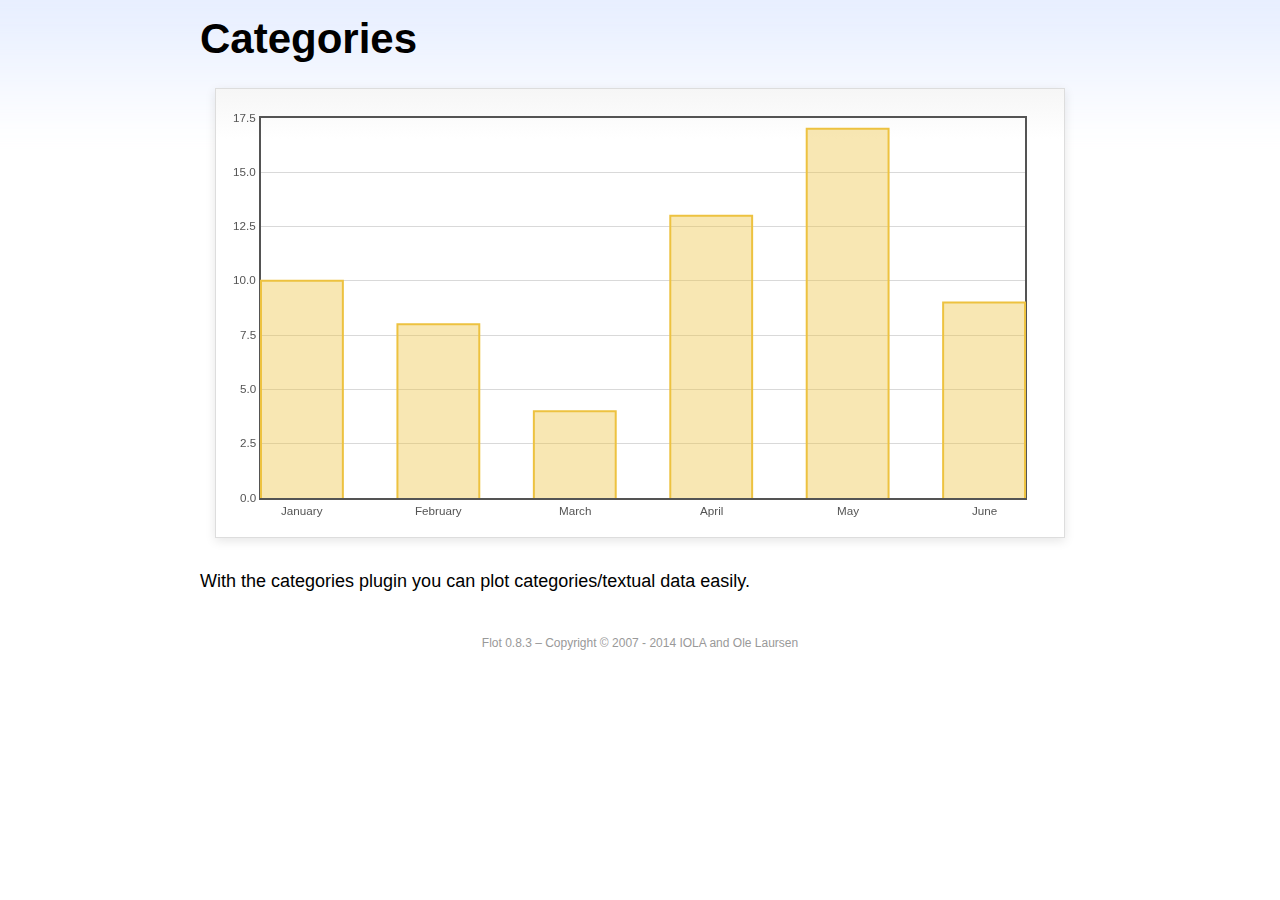
<file: assets/plugins/flot/examples/categories/index.html>
<!DOCTYPE html PUBLIC "-//W3C//DTD HTML 4.01//EN" "http://www.w3.org/TR/html4/strict.dtd">
<html>
<head>
	<meta http-equiv="Content-Type" content="text/html; charset=utf-8">
	<title>Flot Examples: Categories</title>
	<link href="../examples.css" rel="stylesheet" type="text/css">
	<!--[if lte IE 8]><script language="javascript" type="text/javascript" src="../../excanvas.min.js"></script><![endif]-->
	<script language="javascript" type="text/javascript" src="../../jquery.js"></script>
	<script language="javascript" type="text/javascript" src="../../jquery.flot.js"></script>
	<script language="javascript" type="text/javascript" src="../../jquery.flot.categories.js"></script>
	<script type="text/javascript">

	$(function() {

		var data = [ ["January", 10], ["February", 8], ["March", 4], ["April", 13], ["May", 17], ["June", 9] ];

		$.plot("#placeholder", [ data ], {
			series: {
				bars: {
					show: true,
					barWidth: 0.6,
					align: "center"
				}
			},
			xaxis: {
				mode: "categories",
				tickLength: 0
			}
		});

		// Add the Flot version string to the footer

		$("#footer").prepend("Flot " + $.plot.version + " &ndash; ");
	});

	</script>
</head>
<body>

	<div id="header">
		<h2>Categories</h2>
	</div>

	<div id="content">

		<div class="demo-container">
			<div id="placeholder" class="demo-placeholder"></div>
		</div>

		<p>With the categories plugin you can plot categories/textual data easily.</p>

	</div>

	<div id="footer">
		Copyright &copy; 2007 - 2014 IOLA and Ole Laursen
	</div>

</body>
</html>
</file>
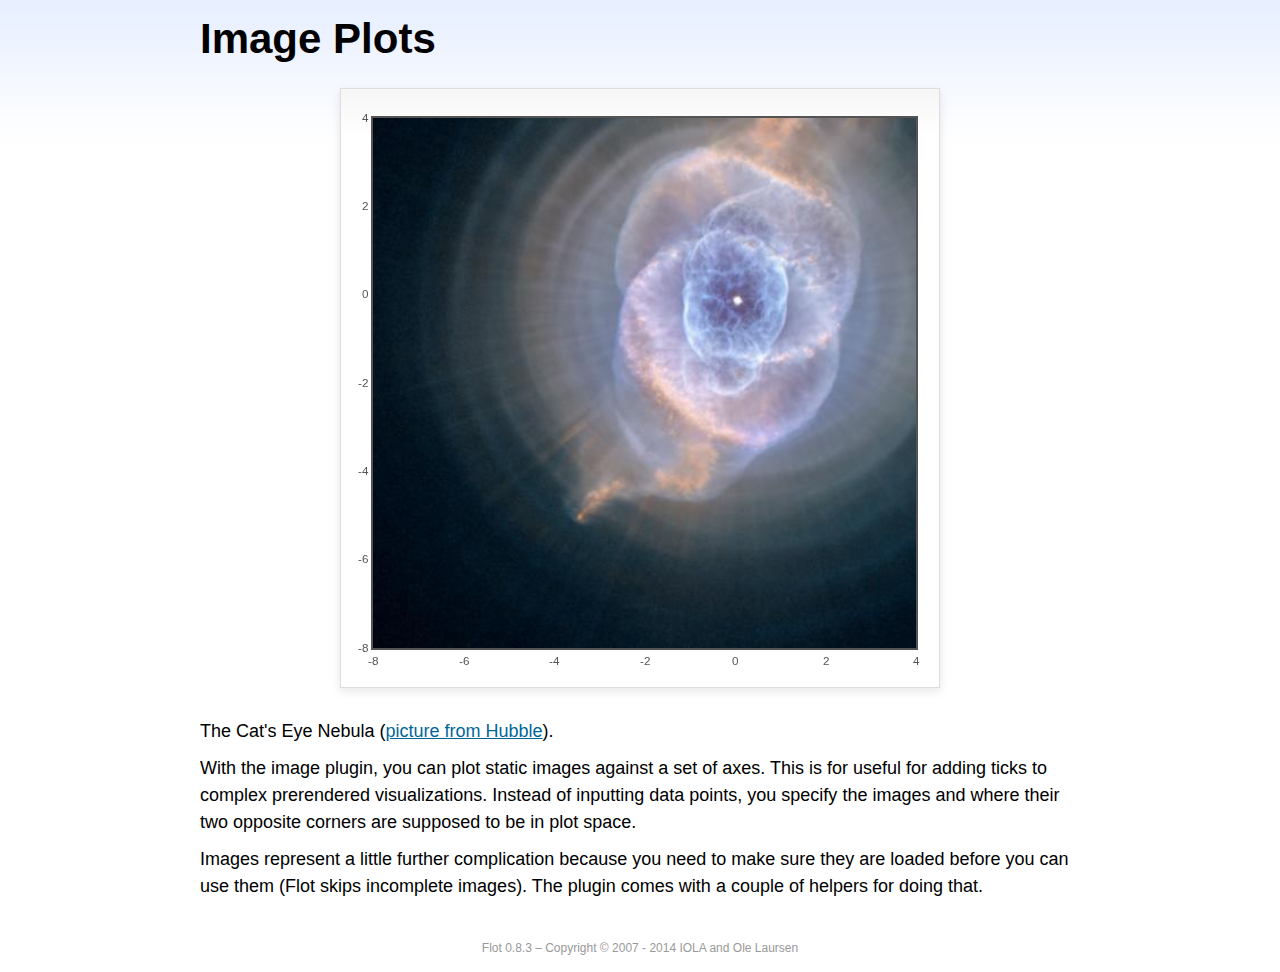
<file: assets/plugins/flot/examples/image/index.html>
<!DOCTYPE html PUBLIC "-//W3C//DTD HTML 4.01//EN" "http://www.w3.org/TR/html4/strict.dtd">
<html>
<head>
	<meta http-equiv="Content-Type" content="text/html; charset=utf-8">
	<title>Flot Examples: Image Plots</title>
	<link href="../examples.css" rel="stylesheet" type="text/css">
	<!--[if lte IE 8]><script language="javascript" type="text/javascript" src="../../excanvas.min.js"></script><![endif]-->
	<script language="javascript" type="text/javascript" src="../../jquery.js"></script>
	<script language="javascript" type="text/javascript" src="../../jquery.flot.js"></script>
	<script language="javascript" type="text/javascript" src="../../jquery.flot.image.js"></script>
	<script type="text/javascript">

	$(function() {

		var data = [[["hs-2004-27-a-large-web.jpg", -10, -10, 10, 10]]];

		var options = {
			series: {
				images: {
					show: true
				}
			},
			xaxis: {
				min: -8,
				max: 4
			},
			yaxis: {
				min: -8,
				max: 4
			}
		};

		$.plot.image.loadDataImages(data, options, function () {
			$.plot("#placeholder", data, options);
		});

		// Add the Flot version string to the footer

		$("#footer").prepend("Flot " + $.plot.version + " &ndash; ");
	});

	</script>
</head>
<body>

	<div id="header">
		<h2>Image Plots</h2>
	</div>

	<div id="content">

		<div class="demo-container" style="width:600px;height:600px;">
			<div id="placeholder" class="demo-placeholder"></div>
		</div>

		<p>The Cat's Eye Nebula (<a href="http://hubblesite.org/gallery/album/nebula/pr2004027a/">picture from Hubble</a>).</p>

		<p>With the image plugin, you can plot static images against a set of axes. This is for useful for adding ticks to complex prerendered visualizations. Instead of inputting data points, you specify the images and where their two opposite corners are supposed to be in plot space.</p>

		<p>Images represent a little further complication because you need to make sure they are loaded before you can use them (Flot skips incomplete images). The plugin comes with a couple of helpers for doing that.</p>

	</div>

	<div id="footer">
		Copyright &copy; 2007 - 2014 IOLA and Ole Laursen
	</div>

</body>
</html>
</file>
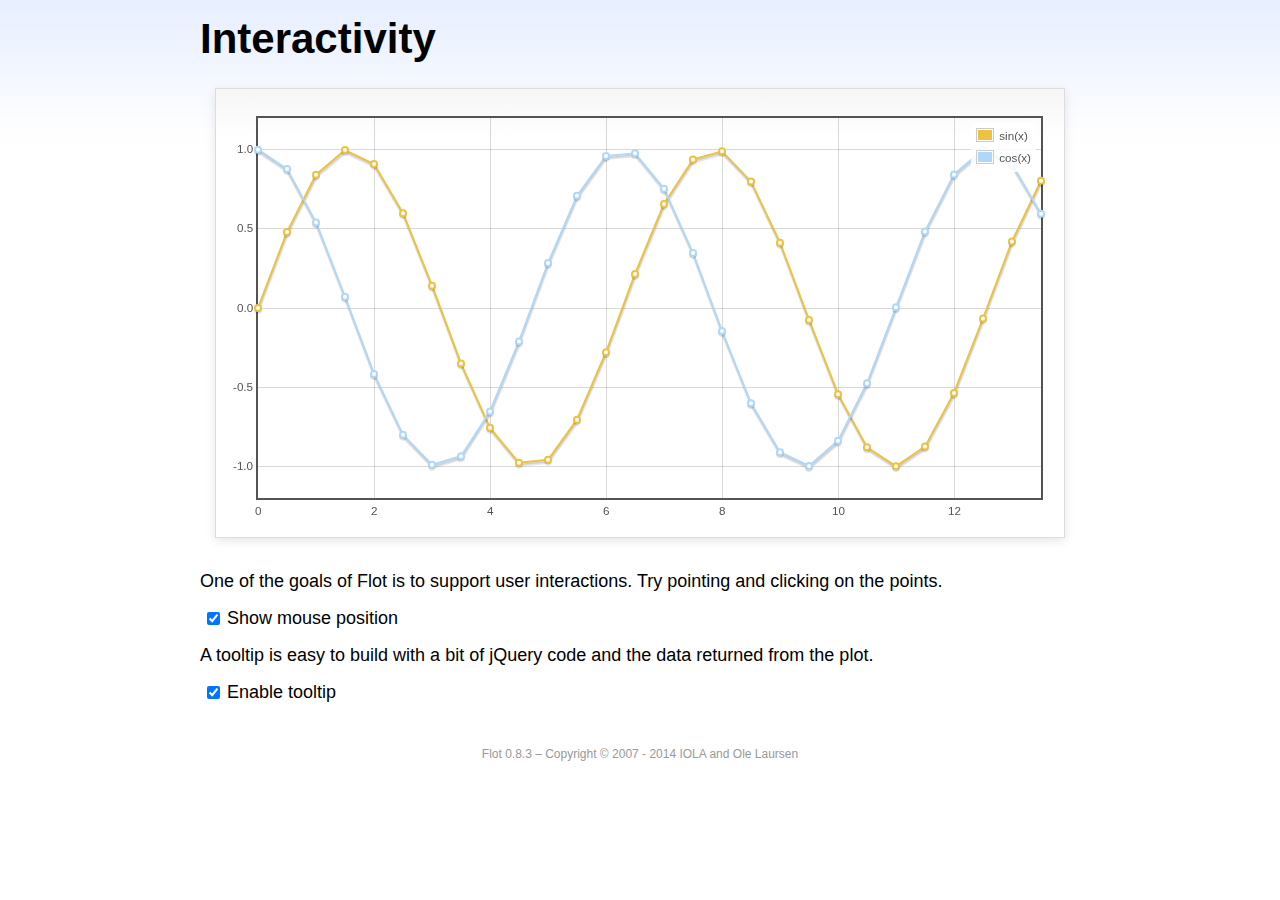
<file: assets/plugins/flot/examples/interacting/index.html>
<!DOCTYPE html PUBLIC "-//W3C//DTD HTML 4.01//EN" "http://www.w3.org/TR/html4/strict.dtd">
<html>
<head>
	<meta http-equiv="Content-Type" content="text/html; charset=utf-8">
	<title>Flot Examples: Interactivity</title>
	<link href="../examples.css" rel="stylesheet" type="text/css">
	<!--[if lte IE 8]><script language="javascript" type="text/javascript" src="../../excanvas.min.js"></script><![endif]-->
	<script language="javascript" type="text/javascript" src="../../jquery.js"></script>
	<script language="javascript" type="text/javascript" src="../../jquery.flot.js"></script>
	<script type="text/javascript">

	$(function() {

		var sin = [],
			cos = [];

		for (var i = 0; i < 14; i += 0.5) {
			sin.push([i, Math.sin(i)]);
			cos.push([i, Math.cos(i)]);
		}

		var plot = $.plot("#placeholder", [
			{ data: sin, label: "sin(x)"},
			{ data: cos, label: "cos(x)"}
		], {
			series: {
				lines: {
					show: true
				},
				points: {
					show: true
				}
			},
			grid: {
				hoverable: true,
				clickable: true
			},
			yaxis: {
				min: -1.2,
				max: 1.2
			}
		});

		$("<div id='tooltip'></div>").css({
			position: "absolute",
			display: "none",
			border: "1px solid #fdd",
			padding: "2px",
			"background-color": "#fee",
			opacity: 0.80
		}).appendTo("body");

		$("#placeholder").bind("plothover", function (event, pos, item) {

			if ($("#enablePosition:checked").length > 0) {
				var str = "(" + pos.x.toFixed(2) + ", " + pos.y.toFixed(2) + ")";
				$("#hoverdata").text(str);
			}

			if ($("#enableTooltip:checked").length > 0) {
				if (item) {
					var x = item.datapoint[0].toFixed(2),
						y = item.datapoint[1].toFixed(2);

					$("#tooltip").html(item.series.label + " of " + x + " = " + y)
						.css({top: item.pageY+5, left: item.pageX+5})
						.fadeIn(200);
				} else {
					$("#tooltip").hide();
				}
			}
		});

		$("#placeholder").bind("plotclick", function (event, pos, item) {
			if (item) {
				$("#clickdata").text(" - click point " + item.dataIndex + " in " + item.series.label);
				plot.highlight(item.series, item.datapoint);
			}
		});

		// Add the Flot version string to the footer

		$("#footer").prepend("Flot " + $.plot.version + " &ndash; ");
	});

	</script>
</head>
<body>
	<div id="header">
		<h2>Interactivity</h2>
	</div>

	<div id="content">

		<div class="demo-container">
			<div id="placeholder" class="demo-placeholder"></div>
		</div>

		<p>One of the goals of Flot is to support user interactions. Try pointing and clicking on the points.</p>

		<p>
			<label><input id="enablePosition" type="checkbox" checked="checked"></input>Show mouse position</label>
			<span id="hoverdata"></span>
			<span id="clickdata"></span>
		</p>

		<p>A tooltip is easy to build with a bit of jQuery code and the data returned from the plot.</p>

		<p><label><input id="enableTooltip" type="checkbox" checked="checked"></input>Enable tooltip</label></p>

	</div>

	<div id="footer">
		Copyright &copy; 2007 - 2014 IOLA and Ole Laursen
	</div>

</body>
</html>
</file>
<file: assets/plugins/flot/examples/examples.css>
* {	padding: 0; margin: 0; vertical-align: top; }

body {
	background: url(background.png) repeat-x;
	font: 18px/1.5em "proxima-nova", Helvetica, Arial, sans-serif;
}

a {	color: #069; }
a:hover { color: #28b; }

h2 {
	margin-top: 15px;
	font: normal 32px "omnes-pro", Helvetica, Arial, sans-serif;
}

h3 {
	margin-left: 30px;
	font: normal 26px "omnes-pro", Helvetica, Arial, sans-serif;
	color: #666;
}

p {
	margin-top: 10px;
}

button {
	font-size: 18px;
	padding: 1px 7px;
}

input {
	font-size: 18px;
}

input[type=checkbox] {
	margin: 7px;
}

#header {
	position: relative;
	width: 900px;
	margin: auto;
}

#header h2 {
	margin-left: 10px;
	vertical-align: middle;
	font-size: 42px;
	font-weight: bold;
	text-decoration: none;
	color: #000;
}

#content {
	width: 880px;
	margin: 0 auto;
	padding: 10px;
}

#footer {
	margin-top: 25px;
	margin-bottom: 10px;
	text-align: center;
	font-size: 12px;
	color: #999;
}

.demo-container {
	box-sizing: border-box;
	width: 850px;
	height: 450px;
	padding: 20px 15px 15px 15px;
	margin: 15px auto 30px auto;
	border: 1px solid #ddd;
	background: #fff;
	background: linear-gradient(#f6f6f6 0, #fff 50px);
	background: -o-linear-gradient(#f6f6f6 0, #fff 50px);
	background: -ms-linear-gradient(#f6f6f6 0, #fff 50px);
	background: -moz-linear-gradient(#f6f6f6 0, #fff 50px);
	background: -webkit-linear-gradient(#f6f6f6 0, #fff 50px);
	box-shadow: 0 3px 10px rgba(0,0,0,0.15);
	-o-box-shadow: 0 3px 10px rgba(0,0,0,0.1);
	-ms-box-shadow: 0 3px 10px rgba(0,0,0,0.1);
	-moz-box-shadow: 0 3px 10px rgba(0,0,0,0.1);
	-webkit-box-shadow: 0 3px 10px rgba(0,0,0,0.1);
}

.demo-placeholder {
	width: 100%;
	height: 100%;
	font-size: 14px;
	line-height: 1.2em;
}

.legend table {
	border-spacing: 5px;
}
</file>
